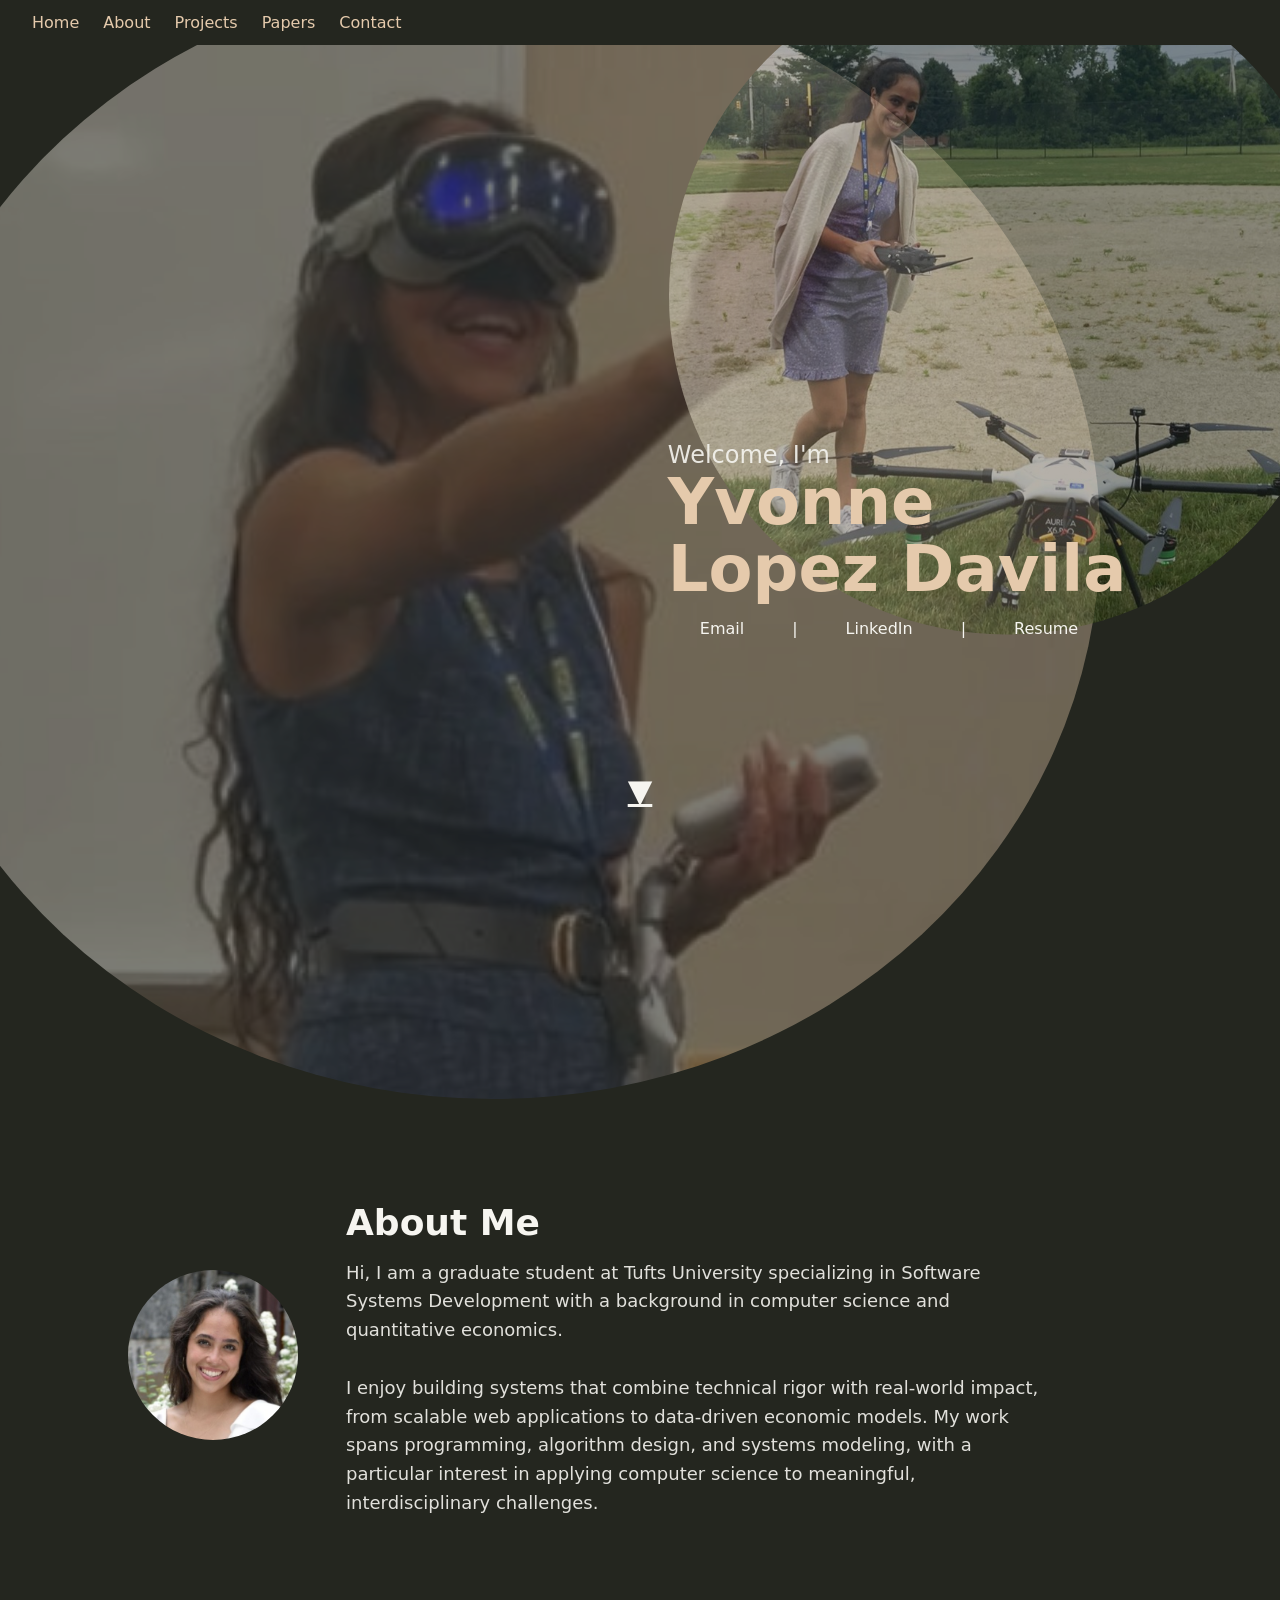
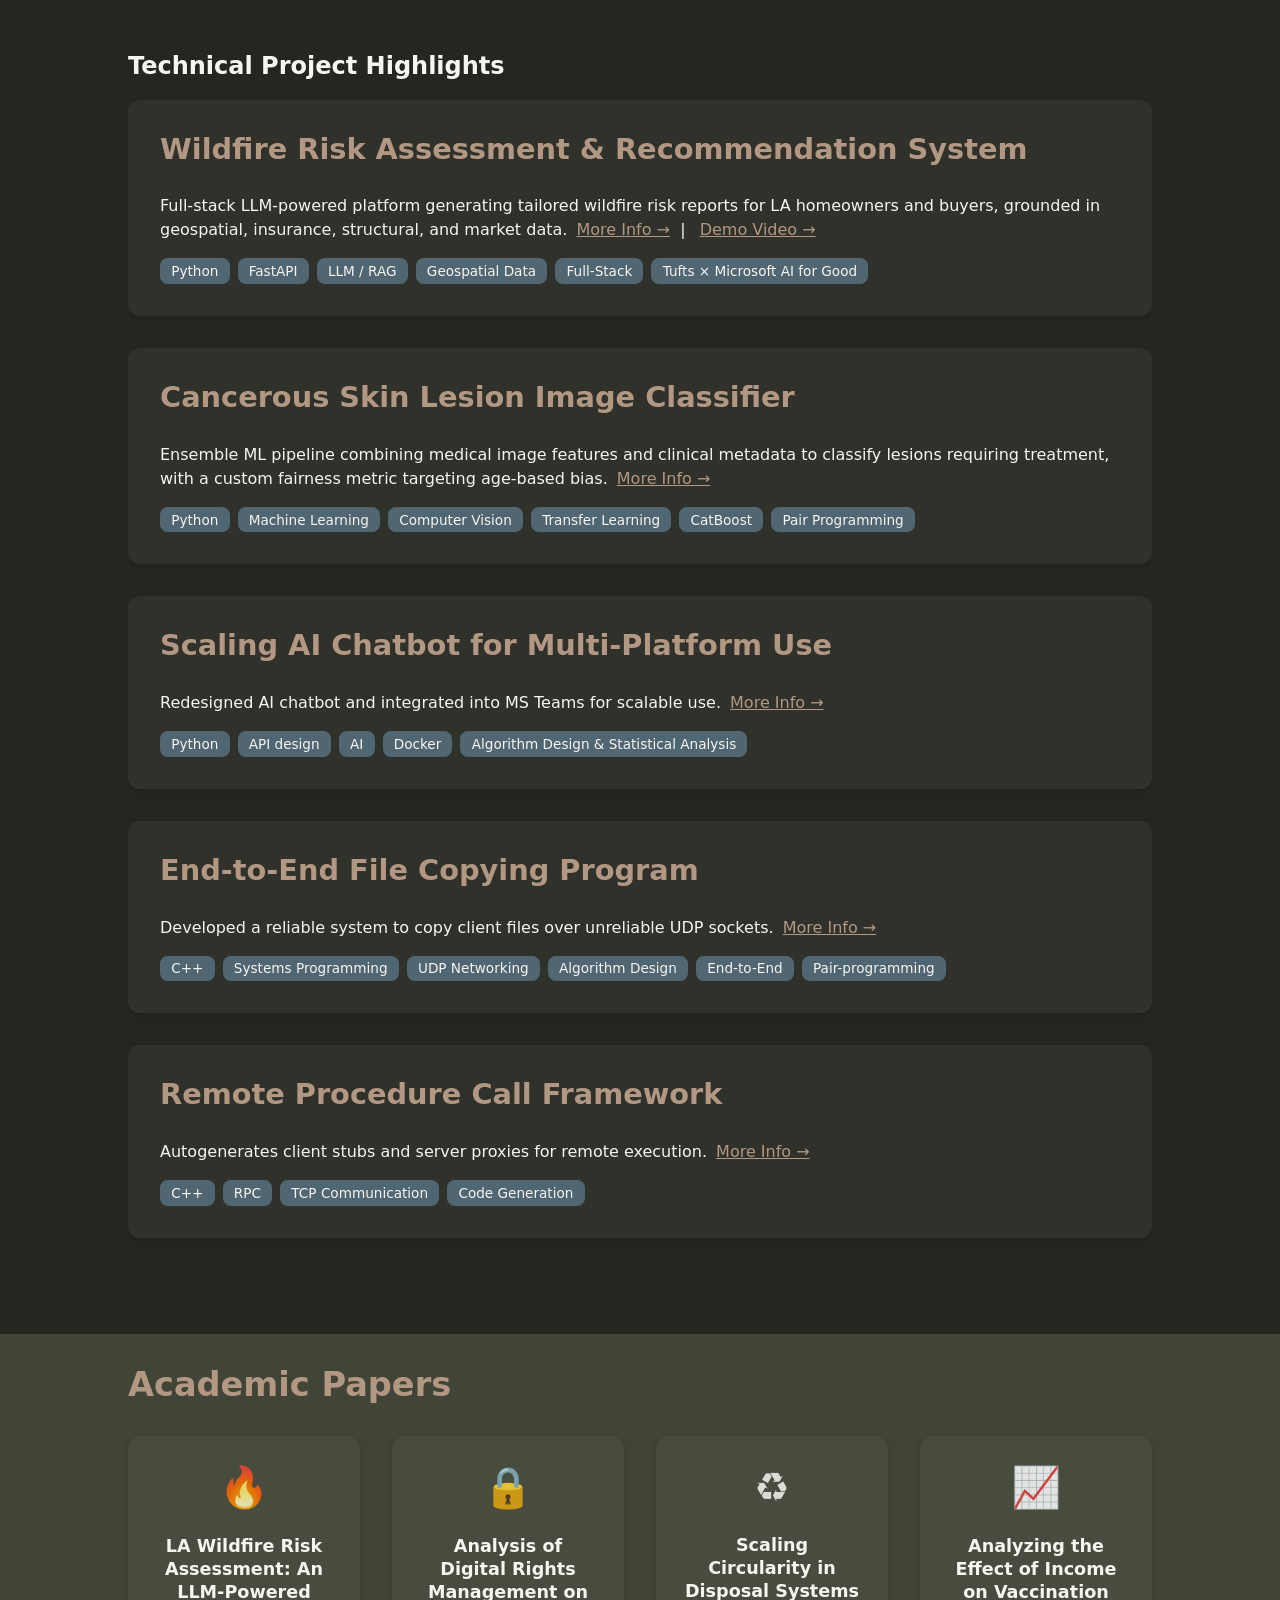
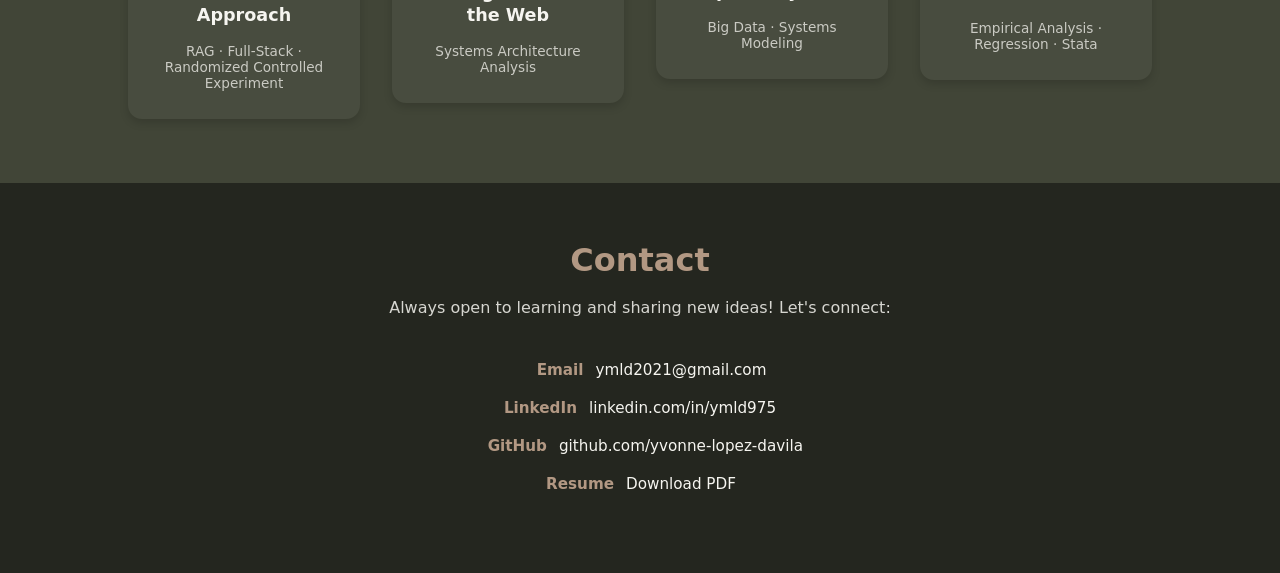
<file: index.html>
<!DOCTYPE html>
<html lang="en">
    <head>
        <meta charset="utf-8">
        <meta name="viewport" content="width=device-width, initial-scale=1">
        <title>Yvonne Lopez Davila Portfolio</title>
        <link rel="stylesheet" href="style2.css">
    </head>
    <body>
        <!--nav bar-->
        <nav class="navbar">
            <ul class="nav-links">
                <li><a href="#home-section">Home</a></li>
                <li><a href="#about-section">About</a></li>
                <li><a href="#projects-section">Projects</a></li>
                <li><a href="#academic-section">Papers</a></li>
                <li><a href="#contact-section">Contact</a></li>
            </ul>
        </nav>

        <!--intro-->
        <section class="hero-plus" id="home-section">
        <!-- Left: oversized circular image -->
        <div class="hero-image"></div>
        <section class="hero">
            <!-- Secondary smaller circle -->
            <div class="hero-image-secondary"></div>

            <!-- Right: text -->
            <div class="hero-text">
                <div class="intro">
                Welcome, I'm
                </div>
                <div class="name">
                Yvonne<br>
                Lopez Davila
                </div>
                
                <div class="quick-links">
                    <a href="mailto:ymld2021@gmail.com">Email</a> |
                    <a href="https://linkedin.com/in/ymld975" target="_blank">LinkedIn</a> |
                    <a href="papers/resume.pdf" target="_blank">Resume</a>
                </div>
            </div>
            <a href="#about-section" class="scroll-cue">&#x25BC;</a>
        </section>
    </section>

<!-- About Me Section -->
<section class="about-me" id="about-section">
    <div class="about-content">
        <!-- Headshot -->
        <div class="about-img">
            <img src="image/face1.JPG" alt="Yvonne Headshot">
        </div>

        <!-- About text -->
        <div class="about-text">
            <h2>About Me</h2>
            <p>
                Hi, I am a graduate student at Tufts University specializing in Software Systems Development with a background in computer science and quantitative economics.<br><br> 
                I enjoy building systems that combine technical rigor with real-world impact, from scalable 
                web applications to data-driven economic models. My work spans programming, algorithm design, 
                and systems modeling, with a particular interest in applying computer science to meaningful, 
                interdisciplinary challenges.

            </p>
        </div>
    </div>
</section>
<section class="projects" id="projects-section">
  <h2>Technical Project Highlights</h2>

  <!-- Wildfire Project Card -->
  <div class="project-card">
    <h3>Wildfire Risk Assessment & Recommendation System</h3>
    <p>
      Full-stack LLM-powered platform generating tailored wildfire risk reports for LA homeowners and buyers, grounded in geospatial, insurance, structural, and market data.
      <span class="read-more" data-modal="modal-wildfire">More Info →</span>
      &nbsp;|&nbsp;
      <a href="https://www.youtube.com/watch?v=Svn_dh9UHlg" target="_blank" class="read-more">Demo Video →</a>
    </p>
    <div class="skills">
      <span class="skill">Python</span>
      <span class="skill">FastAPI</span>
      <span class="skill">LLM / RAG</span>
      <span class="skill">Geospatial Data</span>
      <span class="skill">Full-Stack</span>
      <span class="skill">Tufts × Microsoft AI for Good</span>
    </div>
  </div>

  <!-- Wildfire Modal -->
  <div id="modal-wildfire" class="modal">
    <div class="modal-content">
      <span class="close">&times;</span>
      <h3>Wildfire Risk Assessment & Recommendation System</h3>

      <div class="modal-stats">
        <span class="modal-stat">Full-Stack · LLM/RAG</span>
        <span class="modal-stat">RCT Evaluated</span>
        <span class="modal-stat">Tufts × Microsoft AI for Good</span>
      </div>

      <div class="modal-video">
        <iframe
          src="https://www.youtube.com/embed/Svn_dh9UHlg"
          title="Wildfire Risk Assessment Demo"
          frameborder="0"
          allowfullscreen>
        </iframe>
      </div>

      <h4>What it does</h4>
      <p>Generates tailored wildfire risk reports for LA properties by aggregating data sources across five main categories — fire hazard zones, historical fire perimeters, structural damage records, Zillow market indices, and insurance data — through an LLM-powered RAG pipeline.</p>

      <h4>Key Features</h4>
      <ul>
        <li>Two role-specific paths: homeowners get ranked mitigation steps grounded in nearby structural damage data; buyers get financial and insurance risk trends over time</li>
        <li>Conversational report assistant with strict guardrails against speculation or off-topic responses</li>
        <li>Exportable PDF reports for side-by-side property comparison</li>
        <li>Deployed on Render; FastAPI backend with /analyzeFireRisk and /chat endpoints</li>
      </ul>

      <h4>Evaluation</h4>
      <ul>
        <li>Data grounding scored 4.9/5 via LLM-as-judge rubric across role fit, specificity, and hallucination avoidance</li>
        <li>RCT (n=6) vs. ChatGPT/Gemini/web search: tool users scored 58–70% vs. control group's 27–95% range — suggesting the system reduces dependence on individual LLM experience</li>
        <li>Average system trust rating: 4.67/5 among tool users vs. 3.67/5 for control</li>
      </ul>
    </div>
  </div>

  <!-- Skin Lesion Card -->
  <div class="project-card">
    <h3>Cancerous Skin Lesion Image Classifier</h3>
    <p>
      Ensemble ML pipeline combining medical image features and clinical metadata to classify lesions requiring treatment, with a custom fairness metric targeting age-based bias.
      <span class="read-more" data-modal="modal-lesion">More Info →</span>
    </p>
    <div class="skills">
      <span class="skill">Python</span>
      <span class="skill">Machine Learning</span>
      <span class="skill">Computer Vision</span>
      <span class="skill">Transfer Learning</span>
      <span class="skill">CatBoost</span>
      <span class="skill">Pair Programming</span>
    </div>
  </div>

  <!-- Skin Lesion Modal -->
  <div id="modal-lesion" class="modal">
    <div class="modal-content">
      <span class="close">&times;</span>
      <h3>Cancerous Skin Lesion Image Classifier</h3>

      <div class="modal-stats">
        <span class="modal-stat">0.946 AUROC</span>
        <span class="modal-stat">Transfer Learning + CatBoost</span>
        <span class="modal-stat">Custom Fairness Metric</span>
      </div>

      <h4>What it does</h4>
      <p>Ensemble ML pipeline classifying skin lesions as requiring or not requiring treatment, combining clinical metadata with image features extracted via a pretrained Vision Transformer.</p>

      <h4>Pipeline</h4>
      <ul>
        <li>MIAFEx (pretrained ViT backbone) extracts 192-dimensional image features per lesion; passed to a CatBoost image classifier</li>
        <li>Separate CatBoost classifier on clinical metadata (demographics, lesion location, patient history)</li>
        <li>Final prediction: 40% image / 60% metadata weighted average, selected via Bayesian hyperparameter search (Optuna, 80 trials)</li>
        <li>5-fold StratifiedGroupKFold cross-validation grouped by patient ID to prevent data leakage</li>
      </ul>

      <h4>Fairness</h4>
      <ul>
        <li>Senior patients (60+) consistently underperformed — addressed via custom scoring objective: 60% overall AUROC + 35% senior AUROC + 5% minimum subgroup AUROC</li>
        <li>Senior loss weight hyperparameter tuned to penalize misclassifications of older patients during training</li>
        <li>Outperformed both pure overall and pure senior AUROC optimization</li>
      </ul>
    </div>
  </div>

  <!-- Project Card 3 -->
  <div class="project-card">
    <h3>Scaling AI Chatbot for Multi-Platform Use</h3>
    <p>
        Redesigned AI chatbot and integrated into MS Teams for scalable use.
        <span class="read-more" data-modal="modal3">More Info →</span>
    </p>
    <div class="skills">
      <span class="skill">Python</span>
      <span class="skill">API design</span>
      <span class="skill">AI</span>
      <span class="skill">Docker</span>
      <span class="skill">Algorithm Design & Statistical Analysis</span>
    </div>
  </div>

<!-- Modal for Project 3 -->
<div id="modal3" class="modal">
  <div class="modal-content">
    <span class="close">&times;</span>
    <h3>Scaling AI Chatbot for Multi-Platform Emergency Response</h3>
    
    <h4>Problem Overview</h4>
    <p>
      My team and I mapped out goals for expanding a baseline AI chatbot application to support higher-scale, flexible integration into various existing applications. The potential for integration into emergency response applications necessitated transparent and reliable user-facing response accuracy metrics.
    </p>

    <h4>Result Overview</h4>
    <p>This effort enabled seamless integration with Microsoft Teams, internal applications, and future platforms, establishing a scalable, fault-tolerant foundation for future chatbot improvements. Front facing response validation further aimed to improve response reliability and user trust for higher-stakes applications. 
    </p>
    
    <h4>Solution Details</h4>
    <p>
      As I began my initial task to integrate the bot into Microsoft Teams, I recognized an opportunity for a deeper architectural redesign that could facilitate future integration goals and flexibly support multiple clients across varying applications. This involved isolating chatbot logic from front-end interface by creating a dedicated API layer for multi-platform deployment.
      <br>
      Additionally, as trust and reliability in AI responsibility became increasingly relevant for our intended users, this led me to design a new validation algorithm to evaluate accuracy and detect hallucinations based on statistical anomaly detection across AI models.
    </p>      
    
    <h4>Constraints & Tradeoffs</h4>
    <p>
      The refactor temporarily paused some AI development plans, but offered substantial efficiency and structural gains for future development and scalability.
      Thus, this implementation required coordinating with teammates to allow concurrent development to continue during the refactor. 
    </p>
  

  </div>
</div>



  <!-- Project Card 1 -->
  <div class="project-card">
    <h3>End-to-End File Copying Program</h3>
    <p>
        Developed a reliable system to copy client files over unreliable UDP sockets.
        <span class="read-more" data-modal="modal1">More Info →</span>
    </p>
    <div class="skills">
      <span class="skill">C++</span>
      <span class="skill">Systems Programming</span>
      <span class="skill">UDP Networking</span>
      <span class="skill">Algorithm Design</span>
      <span class="skill">End-to-End</span>
      <span class="skill">Pair-programming</span>
    </div>
  </div>

  
  <!-- File Copy Project Modal -->
<div id="modal1" class="modal">
  <div class="modal-content">
    <span class="close">&times;</span>
    
    <!-- Modal Header -->
    <h2>File Copy: Reliable UDP File Transfer</h2>
    
    <!-- Problem Overview -->
    <h4>Overview</h4>
    <p>
    I co-designed a custom protocol to reliably transfer directory files from a client to a server over an unreliable UDP network. 

    Because intermediate correctness guarantees were insufficient under packet loss and reordering, we implemented an end-to-end correctness step to ensure files were only written once fully reconstructed.
    </p>
  
  <!-- Challenges & Design Highlights -->
  <h4>Design Highlights, Challenges, & Tradeoffs</h4>
    <ul>
      <li>
        Enabled correct file reconstruction by ensuring consistency in protocol for sending and receiving packets 
      </li>
      <li>
        Prevented the server from getting ahead of the client through careful synchronization and communication
      </li>
      <li>
        Balanced efficiency and reliability to handle lost, delayed, or corrupted packets without excessive retransmission overhead
      </li>
      <li>
        Designed a communication pattern to tolerate large files and large directories
      </li>
      <li>
        Tolerated packet loss and delay through a retransmission mechanism
      </li>
    </ul>

    <!-- Why it Mattered -->
    <h4>Takeaways</h4>
    <p>
      Our implementation environment simulated network unreliability and file systems, necessitating a fault-tolerant system design. 
      Reliable file delivery relied on correctness checks at the highest level of our system.
    </p>

  </div>
</div>

  


  <!-- Project Card 2 -->
  <div class="project-card">
    <h3>Remote Procedure Call Framework</h3>
    <p>
        Autogenerates client stubs and server proxies for remote execution.
        <span class="read-more" data-modal="modal2">More Info →</span>
    </p>
    <div class="skills">
      <span class="skill">C++</span>
      <span class="skill">RPC</span>
      <span class="skill">TCP Communication</span>
      <span class="skill">Code Generation</span>
    </div>
  </div>

  <!-- Modal for Project 2 -->
  <div id="modal2" class="modal">
    <div class="modal-content">
      <span class="close">&times;</span>
      <h3>Remote Procedure Call Framework</h3>
      <h4>Overview</h4>
      <p>
        I created a C++ system that automatically generates client stubs and server proxies from IDL (interface definition language) files, enabling remote execution of any supported method. This project aimed to remove manual coding overhead, reduce errors, and allow developers to call remote methods as if they were local functions.
      </p>
      <h4>Implementation Details</h4>
      <p>
        To accomplish this, we built a process to dynamically generate corresponding client and server code upon parsing method contracts from IDL files. 
        We further created reusable templates for dynamic file and methods generation, allowing the system to support all argument types and method types, including deeply nested structures. A consistent serialization scheme across client proxies and server stubs ensured data structures could be reliably reconstructed, allowing remote calls to behave like local executions.
      </p>
      <h4>Takeaways</h4>
      <p>
        The resulting program eliminated repetitive manual coding and introduced a standardized communication system for remote procedure calls across distributed systems.  
      </p>
    </div>
  </div>


</section>


<section class="academic-work" id="academic-section">
  <div class="academic-work-inner">
    <h2>Academic Papers</h2>
    
    <div class="paper-grid">
      <a href="papers/Wildfire_Risk_Assessment_&_Recommendation_System_Final_Report_2.pdf" target="_blank" class="paper-card">
        <div class="paper-icon">🔥</div>
        <h3>LA Wildfire Risk Assessment: An LLM-Powered Approach</h3>
        <span>RAG · Full-Stack · Randomized Controlled Experiment</span>
      </a>

      <a href="papers/drm.html" target="_blank" class="paper-card">
        <div class="paper-icon">🔒</div>
        <h3>Analysis of Digital Rights Management on the Web</h3>
        <span>Systems Architecture Analysis</span>
      </a>

      <a href="papers/circular-waste.pdf" target="_blank" class="paper-card">
        <div class="paper-icon">♻️</div>
        <h3>Scaling Circularity in Disposal Systems</h3>
        <span>Big Data · Systems Modeling</span>
      </a>
      
      <a href="papers/metrics-incomeVax.pdf" target="_blank" class="paper-card">
        <div class="paper-icon">📈</div>
        <h3>Analyzing the Effect of Income on Vaccination</h3>
        <span>Empirical Analysis  · Regression  · Stata </span>
      </a>
    </div>
  </div>  
</section>


<section class="contact" id="contact-section">
  <h2>Contact</h2>
  <p>
    Always open to learning and sharing new ideas! Let's connect:
  </p>
<div class="contact-info">
    <div class="contact-item">
      <span class="label">Email</span>
      <a href="mailto:ymld2021@gmail.com">ymld2021@gmail.com</a>
    </div>

    <div class="contact-item">
      <span class="label">LinkedIn</span>
      <a href="https://linkedin.com/in/ymld975" target="_blank">
        linkedin.com/in/ymld975
      </a>
    </div>

    <div class="contact-item">
      <span class="label">GitHub</span>
      <a href="https://github.com/yvonne-lopez-davila" target="_blank">
        github.com/yvonne-lopez-davila
      </a>
    </div>

    <div class="contact-item">
      <span class="label">Resume</span>
      <a href="papers/resume.pdf" target="_blank">
        Download PDF
      </a>
    </div>
  </div>
</section>



    </body>
<script>
  // Open modal (for buttons, read-more, expand icons)
  document.querySelectorAll('[data-modal]').forEach(trigger => {
    trigger.addEventListener('click', () => {
      const modalId = trigger.dataset.modal;
      const modal = document.getElementById(modalId);
      if (modal) modal.style.display = 'block';
    });
  });

  // Close modal via ×
  document.querySelectorAll('.modal .close').forEach(btn => {
    btn.addEventListener('click', () => {
      btn.closest('.modal').style.display = 'none';
    });
  });

  // Close modal by clicking backdrop
  window.addEventListener('click', e => {
    document.querySelectorAll('.modal').forEach(modal => {
      if (e.target === modal) modal.style.display = 'none';
    });
  });
</script>


    </html>
</file>
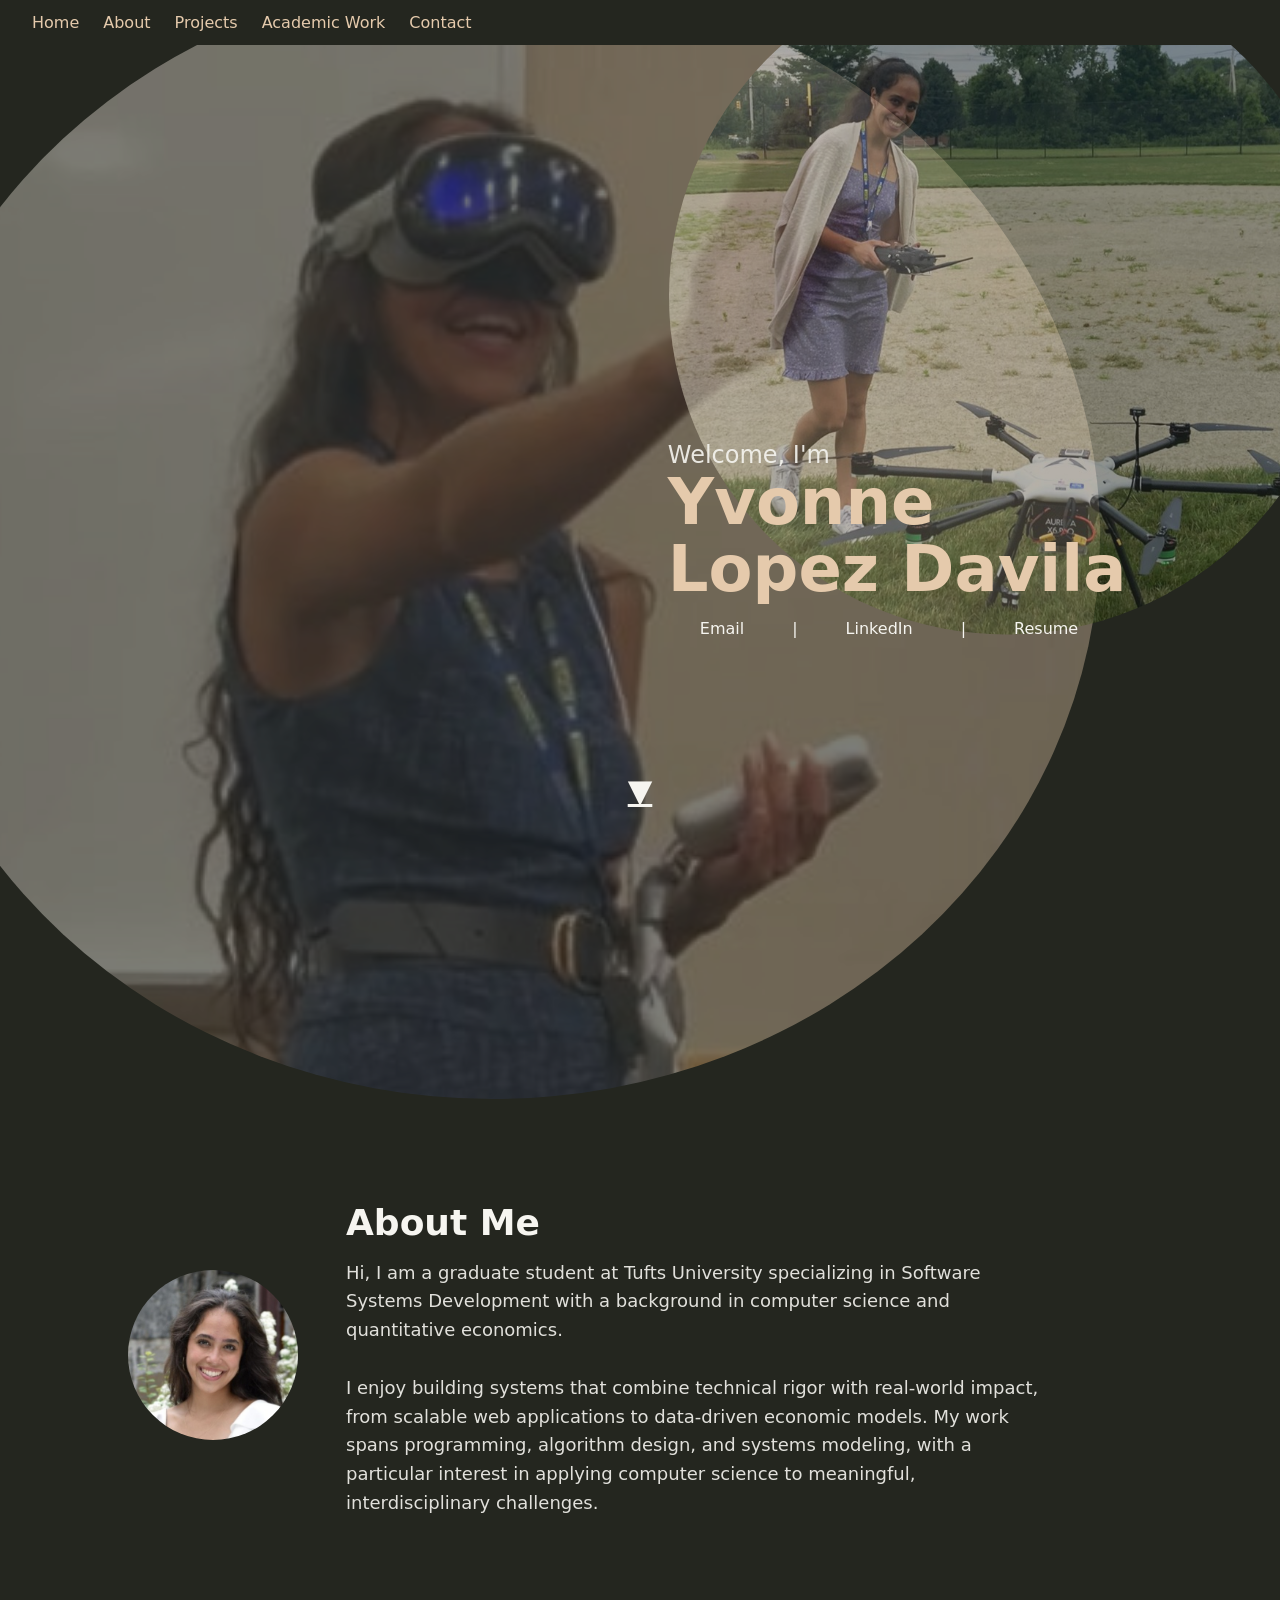
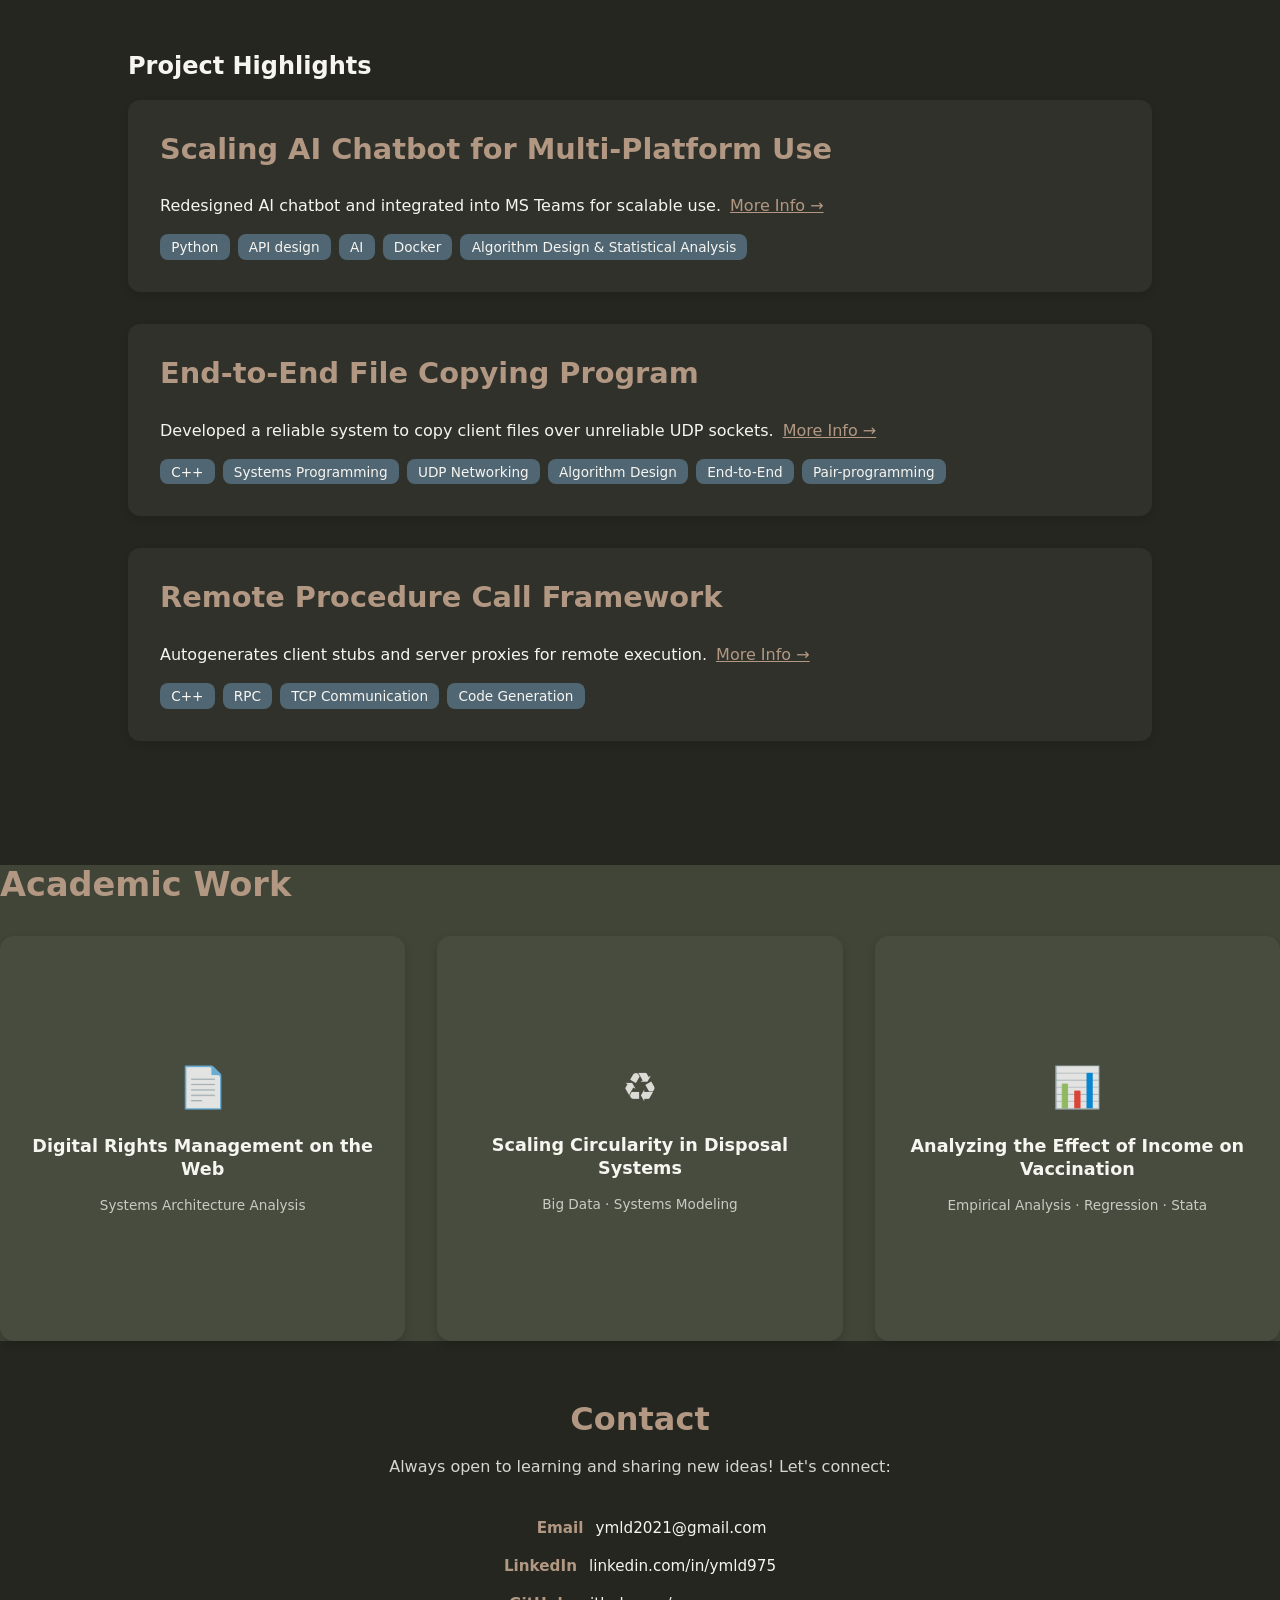
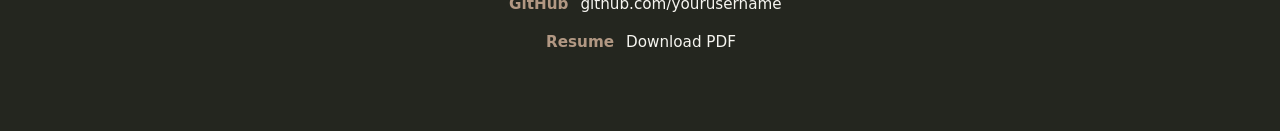
<file: index2.html>
<!DOCTYPE html>
<html lang="en">
    <head>
        <meta charset="utf-8">
        <meta name="viewport" content="width=device-width, initial-scale=1">
        <title>Yvonne's portfolio website</title>
        <link rel="stylesheet" href="style2.css">
    </head>
    <body>
        <!--nav bar-->
        <nav class="navbar">
            <ul class="nav-links">
                <li><a href="#home-section">Home</a></li>
                <li><a href="#about-section">About</a></li>
                <li><a href="#projects-section">Projects</a></li>
                <li><a href="#academic-section">Academic Work</a></li>
                <li><a href="#contact-section">Contact</a></li>
            </ul>
        </nav>

        <!--intro-->
        <section class="hero-plus" id="home-section">
        <!-- Left: oversized circular image -->
        <div class="hero-image"></div>
        <section class="hero">
            <!-- Secondary smaller circle -->
            <div class="hero-image-secondary"></div>

            <!-- Right: text -->
            <div class="hero-text">
                <div class="intro">
                Welcome, I'm
                </div>
                <div class="name">
                Yvonne<br>
                Lopez Davila
                </div>
                
                <div class="quick-links">
                    <a href="mailto:ymld2021@gmail.com">Email</a> |
                    <a href="https://linkedin.com/in/ymld975" target="_blank">LinkedIn</a> |
                    <a href="TODO" target="_blank">Resume</a>
                </div>
            </div>
            <a href="#about-section" class="scroll-cue">&#x25BC;</a>
        </section>
    </section>

<!-- About Me Section -->
<section class="about-me" id="about-section">
    <div class="about-content">
        <!-- Headshot -->
        <div class="about-img">
            <img src="image/face1.JPG" alt="Yvonne Headshot">
        </div>

        <!-- About text -->
        <div class="about-text">
            <h2>About Me</h2>
            <p>
                Hi, I am a graduate student at Tufts University specializing in Software Systems Development with a background in computer science and quantitative economics.<br><br> 
                I enjoy building systems that combine technical rigor with real-world impact, from scalable 
                web applications to data-driven economic models. My work spans programming, algorithm design, 
                and systems modeling, with a particular interest in applying computer science to meaningful, 
                interdisciplinary challenges.

            </p>
        </div>
    </div>
</section>
<section class="projects" id="projects-section">
  <h2>Project Highlights</h2>

  <!-- Project Card 3 -->
  <div class="project-card">
    <h3>Scaling AI Chatbot for Multi-Platform Use</h3>
    <p>
        Redesigned AI chatbot and integrated into MS Teams for scalable use.
        <span class="read-more" data-modal="modal3">More Info →</span>
    </p>
    <div class="skills">
      <span class="skill">Python</span>
      <span class="skill">API design</span>
      <span class="skill">AI</span>
      <span class="skill">Docker</span>
      <span class="skill">Algorithm Design & Statistical Analysis</span>
    </div>
  </div>

<!-- Modal for Project 3 -->
<div id="modal3" class="modal">
  <div class="modal-content">
    <span class="close">&times;</span>
    <h3>Scaling AI Chatbot for Multi-Platform Emergency Response</h3>
    
    <h4>Problem Overview</h4>
    <p>
      My team and I mapped out goals for expanding a baseline AI chatbot application to support higher-scale, flexible integration into various existing applications. The potential for integration into emergency response applications necessitated transparent and reliable user-facing response accuracy metrics.
    </p>

    <h4>Result Overview</h4>
    <p>This effort enabled seamless integration with Microsoft Teams, internal applications, and future platforms, establishing a scalable, fault-tolerant foundation for future chatbot improvements. Front facing response validation further aimed to improve response reliability and user trust for higher-stakes applications. 
    </p>
    
    <h4>Solution Details</h4>
    <p>
      As I began my initial task to integrate the bot into Microsoft Teams, I recognized an opportunity for a deeper architectural redesign that could facilitate future integration goals and flexibly support multiple clients across varying applications. This involved isolating chatbot logic from front-end interface by creating a dedicated API layer for multi-platform deployment.
      <br>
      Additionally, as trust and reliability in AI responsibility became increasingly relevant for our intended users, this led me to design a new validation algorithm to evaluate accuracy and detect hallucinations based on statistical anomaly detection across AI models.
    </p>      
    
    <h4>Constraints & Tradeoffs</h4>
    <p>
      The refactor temporarily paused some AI development plans, but offered substantial efficiency and structural gains for future development and scalability.
      Thus, this implementation required coordinating with teammates to allow concurrent development to continue during the refactor. 
    </p>
  

  </div>
</div>



  <!-- Project Card 1 -->
  <div class="project-card">
    <h3>End-to-End File Copying Program</h3>
    <p>
        Developed a reliable system to copy client files over unreliable UDP sockets.
        <span class="read-more" data-modal="modal1">More Info →</span>
    </p>
    <div class="skills">
      <span class="skill">C++</span>
      <span class="skill">Systems Programming</span>
      <span class="skill">UDP Networking</span>
      <span class="skill">Algorithm Design</span>
      <span class="skill">End-to-End</span>
      <span class="skill">Pair-programming</span>
    </div>
  </div>

  
  <!-- File Copy Project Modal -->
<div id="modal1" class="modal">
  <div class="modal-content">
    <span class="close">&times;</span>
    
    <!-- Modal Header -->
    <h2>File Copy: Reliable UDP File Transfer</h2>
    
    <!-- Problem Overview -->
    <h4>Overview</h4>
    <p>
    I co-designed a custom protocol to reliably transfer directory files from a client to a server over an unreliable UDP network. 

    Because intermediate correctness guarantees were insufficient under packet loss and reordering, we implemented an end-to-end correctness step to ensure files were only written once fully reconstructed.
    </p>
  
  <!-- Challenges & Design Highlights -->
  <h4>Design Highlights, Challenges, & Tradeoffs</h4>
    <ul>
      <li>
        Enabled correct file reconstruction by ensuring consistency in protocol for sending and receiving packets 
      </li>
      <li>
        Prevented the server from getting ahead of the client through careful synchronization and communication
      </li>
      <li>
        Balanced efficiency and reliability to handle lost, delayed, or corrupted packets without excessive retransmission overhead
      </li>
      <li>
        Designed a communication pattern to tolerate large files and large directories
      </li>
      <li>
        Tolerated packet loss and delay through a retransmission mechanism
      </li>
    </ul>

    <!-- Why it Mattered -->
    <h4>Takeaways</h4>
    <p>
      Our implementation environment simulated network unreliability and file systems, necessitating a fault-tolerant system design. 
      Reliable file delivery relied on correctness checks at the highest level of our system.
    </p>

  </div>
</div>

  


  <!-- Project Card 2 -->
  <div class="project-card">
    <h3>Remote Procedure Call Framework</h3>
    <p>
        Autogenerates client stubs and server proxies for remote execution.
        <span class="read-more" data-modal="modal2">More Info →</span>
    </p>
    <div class="skills">
      <span class="skill">C++</span>
      <span class="skill">RPC</span>
      <span class="skill">TCP Communication</span>
      <span class="skill">Code Generation</span>
    </div>
  </div>

  <!-- Modal for Project 2 -->
  <div id="modal2" class="modal">
    <div class="modal-content">
      <span class="close">&times;</span>
      <h3>Remote Procedure Call Framework</h3>
      <h4>Overview</h4>
      <p>
        I created a C++ system that automatically generates client stubs and server proxies from IDL (interface definition language) files, enabling remote execution of any supported method. This project aimed to remove manual coding overhead, reduce errors, and allow developers to call remote methods as if they were local functions.
      </p>
      <h4>Implementation Details</h4>
      <p>
        To accomplish this, we built a process to dynamically generate corresponding client and server code upon parsing method contracts from IDL files. 
        We further created reusable templates for dynamic file and methods generation, allowing the system to support all argument types and method types, including deeply nested structures. A consistent serialization scheme across client proxies and server stubs ensured data structures could be reliably reconstructed, allowing remote calls to behave like local executions.
      </p>
      <h4>Takeaways</h4>
      <p>
        The resulting program eliminated repetitive manual coding and introduced a standardized communication system for remote procedure calls across distributed systems.  
      </p>
    </div>
  </div>


</section>


<section class="academic-work" id="academic-section">
  <h2>Academic Work</h2>

  <div class="paper-grid">
    <a href="papers/drm.html" target="_blank" class="paper-card">
      <div class="paper-icon">📄</div>
      <h3>Digital Rights Management on the Web</h3>
      <span>Systems Architecture Analysis</span>
    </a>

    <a href="papers/circular-waste.pdf" target="_blank" class="paper-card">
      <div class="paper-icon">♻️</div>
      <h3>Scaling Circularity in Disposal Systems</h3>
      <span>Big Data · Systems Modeling</span>
    </a>

    <a href="papers/metrics-incomeVax.pdf" target="_blank" class="paper-card">
      <div class="paper-icon">📊</div>
      <h3>Analyzing the Effect of Income on Vaccination</h3>
      <span>Empirical Analysis  · Regression  · Stata </span>
    </a>
  </div>
</section>


<section class="contact" id="contact-section">
  <h2>Contact</h2>
  <p>
    Always open to learning and sharing new ideas! Let's connect:
  </p>
<div class="contact-info">
    <div class="contact-item">
      <span class="label">Email</span>
      <a href="mailto:ymld2021@gmail.com">ymld2021@gmail.com</a>
    </div>

    <div class="contact-item">
      <span class="label">LinkedIn</span>
      <a href="https://linkedin.com/in/ymld975" target="_blank">
        linkedin.com/in/ymld975
      </a>
    </div>

    <div class="contact-item">
      <span class="label">GitHub</span>
      <a href="https://github.com/yourusername" target="_blank">
        github.com/yourusername
      </a>
    </div>

    <div class="contact-item">
      <span class="label">Resume</span>
      <a href="resume.pdf" target="_blank">
        Download PDF
      </a>
    </div>
  </div>
</section>



    </body>
<script>
  // Open modal (for buttons, read-more, expand icons)
  document.querySelectorAll('[data-modal]').forEach(trigger => {
    trigger.addEventListener('click', () => {
      const modalId = trigger.dataset.modal;
      const modal = document.getElementById(modalId);
      if (modal) modal.style.display = 'block';
    });
  });

  // Close modal via ×
  document.querySelectorAll('.modal .close').forEach(btn => {
    btn.addEventListener('click', () => {
      btn.closest('.modal').style.display = 'none';
    });
  });

  // Close modal by clicking backdrop
  window.addEventListener('click', e => {
    document.querySelectorAll('.modal').forEach(modal => {
      if (e.target === modal) modal.style.display = 'none';
    });
  });
</script>


    </html>
</file>
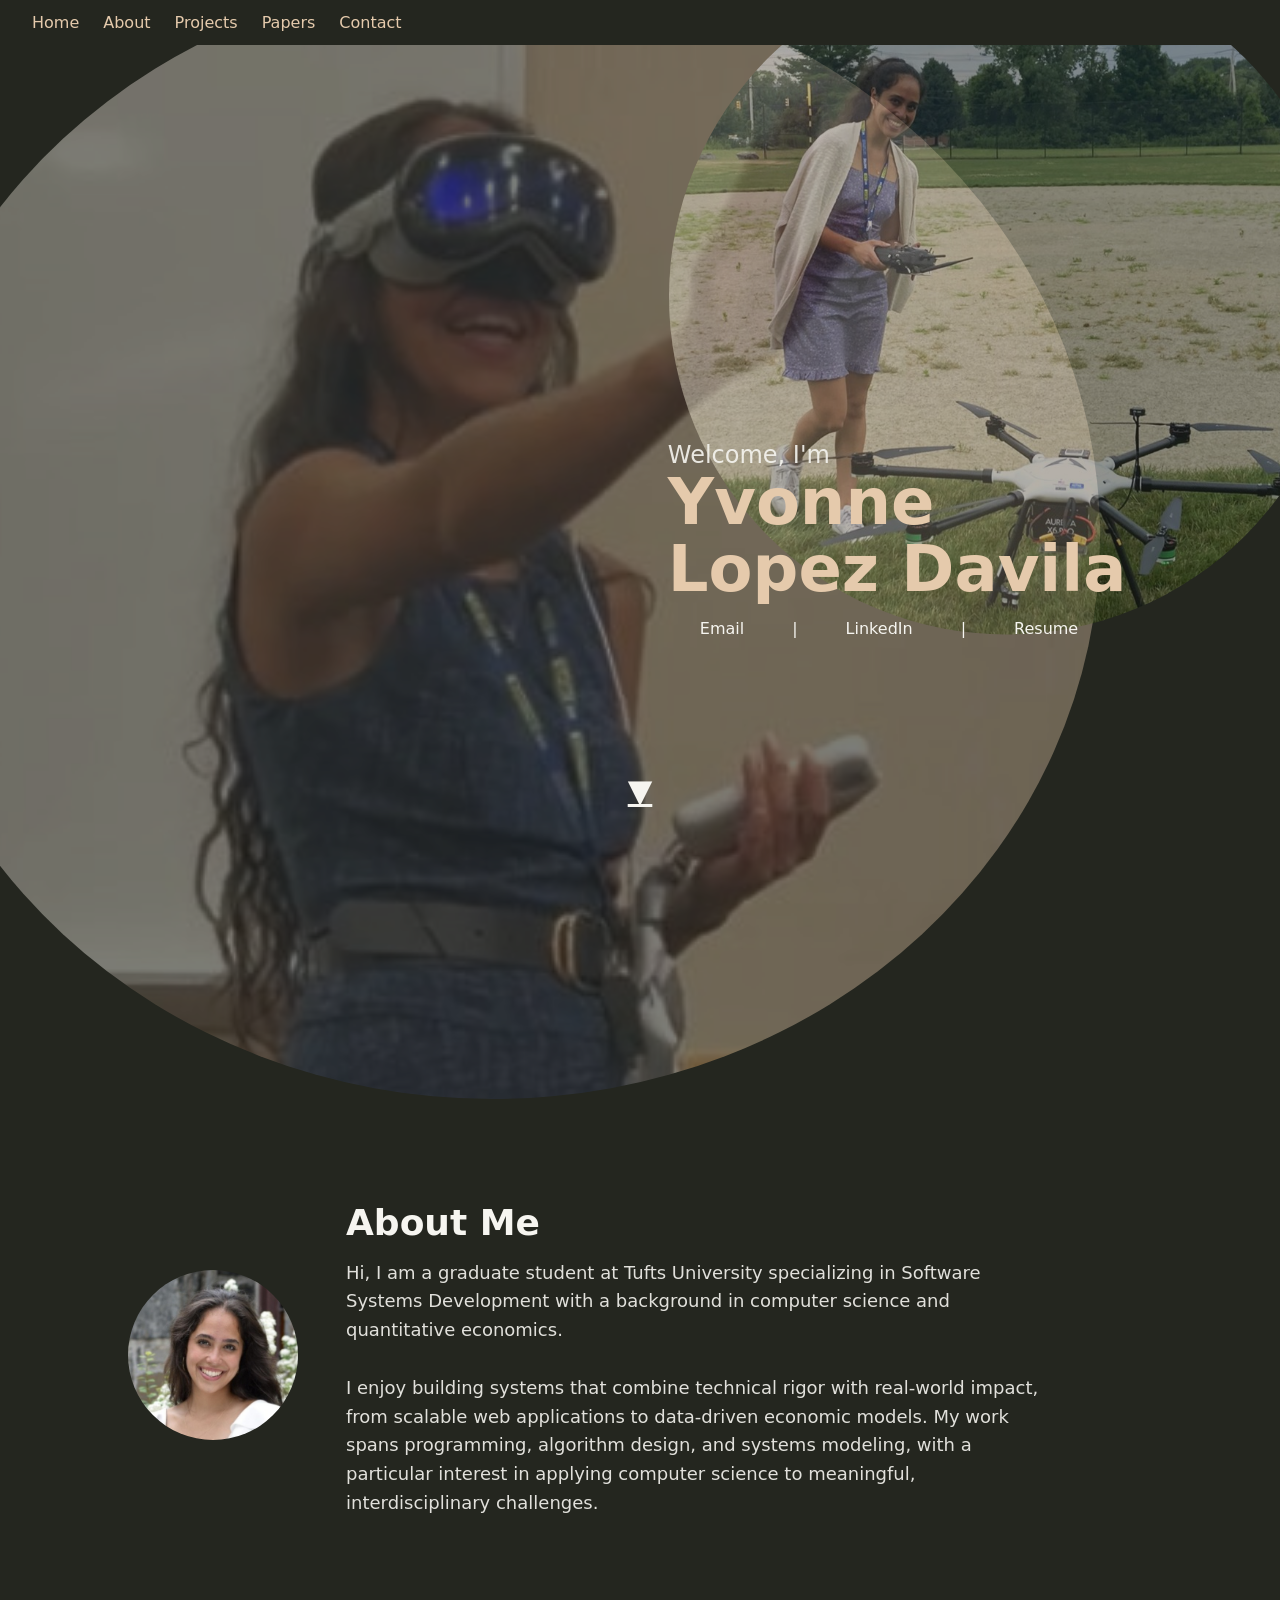
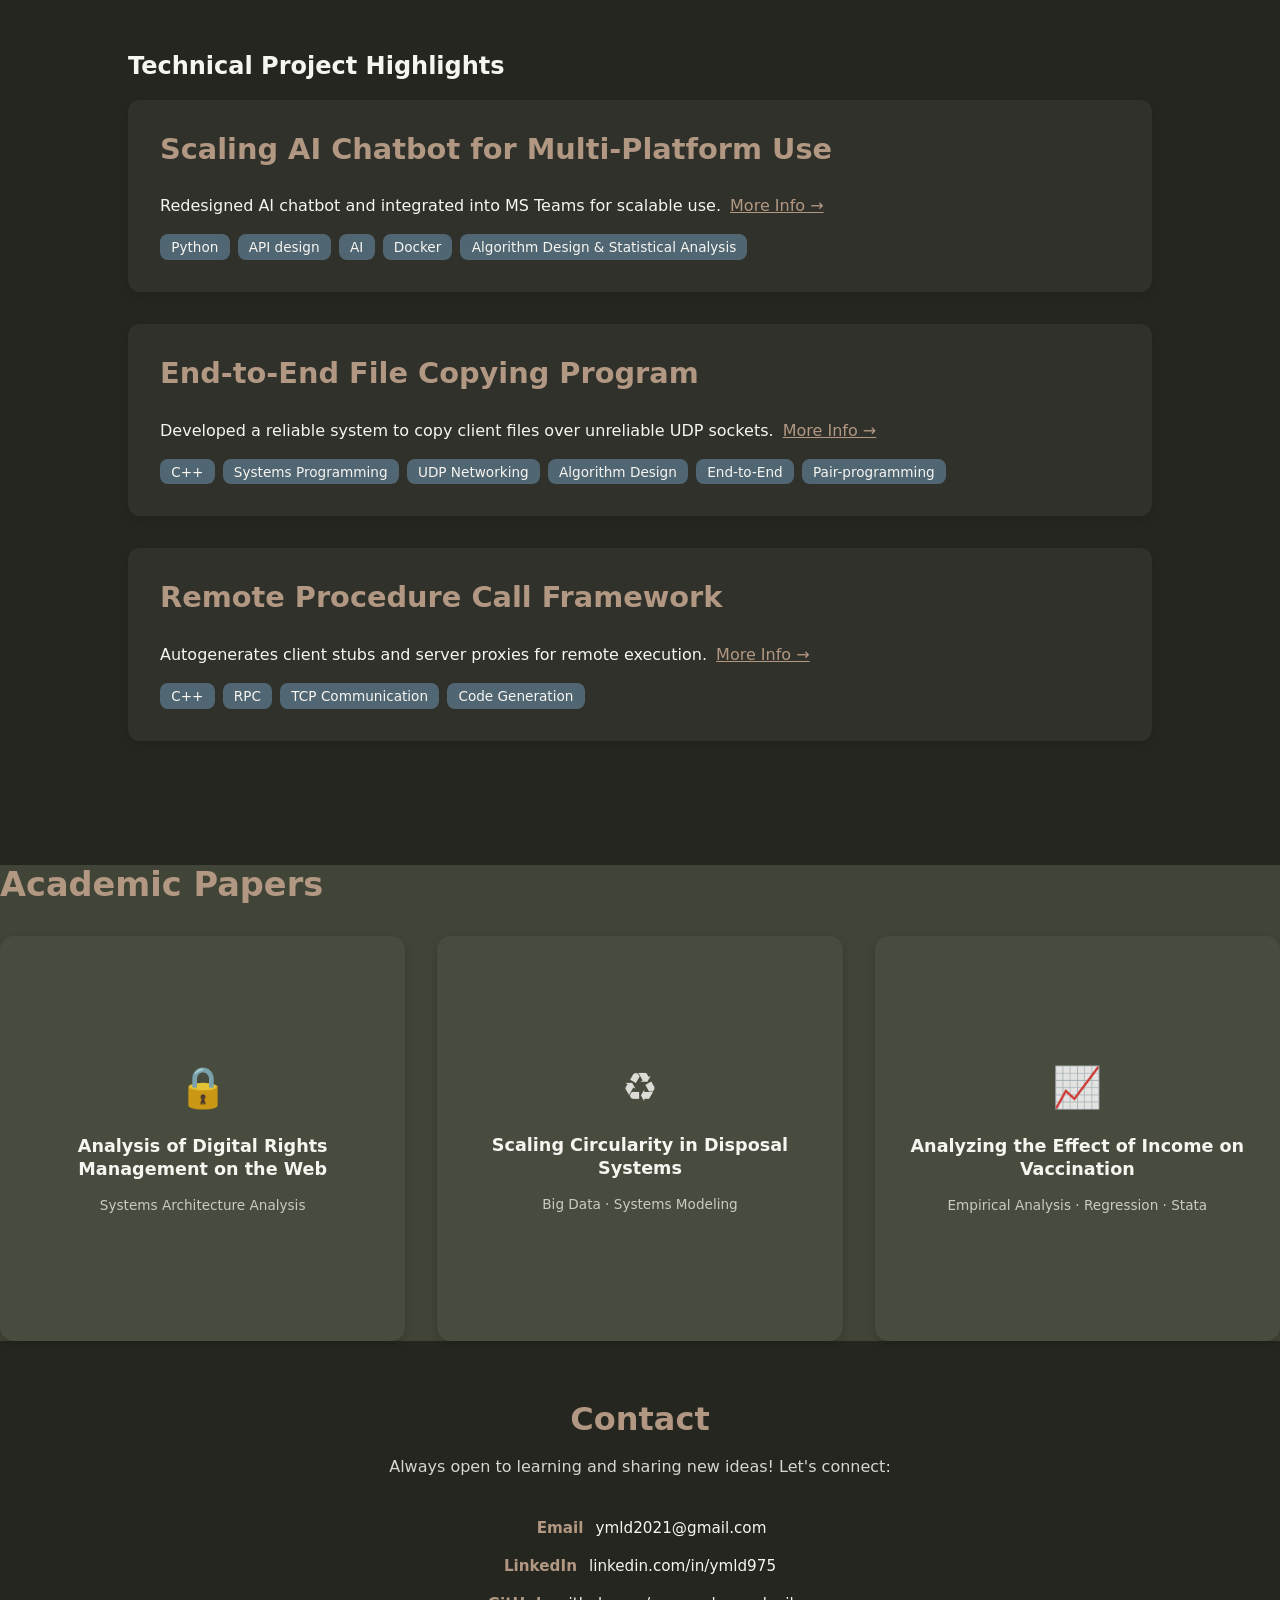
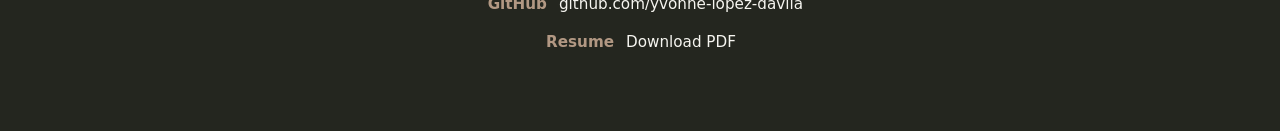
<file: index_new.html>
<!DOCTYPE html>
<html lang="en">
    <head>
        <meta charset="utf-8">
        <meta name="viewport" content="width=device-width, initial-scale=1">
        <title>Yvonne Lopez Davila Portfolio</title>
        <link rel="stylesheet" href="style2.css">
    </head>
    <body>
        <!--nav bar-->
        <nav class="navbar">
            <ul class="nav-links">
                <li><a href="#home-section">Home</a></li>
                <li><a href="#about-section">About</a></li>
                <li><a href="#projects-section">Projects</a></li>
                <li><a href="#academic-section">Papers</a></li>
                <li><a href="#contact-section">Contact</a></li>
            </ul>
        </nav>

        <!--intro-->
        <section class="hero-plus" id="home-section">
        <!-- Left: oversized circular image -->
        <div class="hero-image"></div>
        <section class="hero">
            <!-- Secondary smaller circle -->
            <div class="hero-image-secondary"></div>

            <!-- Right: text -->
            <div class="hero-text">
                <div class="intro">
                Welcome, I'm
                </div>
                <div class="name">
                Yvonne<br>
                Lopez Davila
                </div>
                
                <div class="quick-links">
                    <a href="mailto:ymld2021@gmail.com">Email</a> |
                    <a href="https://linkedin.com/in/ymld975" target="_blank">LinkedIn</a> |
                    <a href="papers/resume.pdf" target="_blank">Resume</a>
                </div>
            </div>
            <a href="#about-section" class="scroll-cue">&#x25BC;</a>
        </section>
    </section>

<!-- About Me Section -->
<section class="about-me" id="about-section">
    <div class="about-content">
        <!-- Headshot -->
        <div class="about-img">
            <img src="image/face1.JPG" alt="Yvonne Headshot">
        </div>

        <!-- About text -->
        <div class="about-text">
            <h2>About Me</h2>
            <p>
                Hi, I am a graduate student at Tufts University specializing in Software Systems Development with a background in computer science and quantitative economics.<br><br> 
                I enjoy building systems that combine technical rigor with real-world impact, from scalable 
                web applications to data-driven economic models. My work spans programming, algorithm design, 
                and systems modeling, with a particular interest in applying computer science to meaningful, 
                interdisciplinary challenges.

            </p>
        </div>
    </div>
</section>
<section class="projects" id="projects-section">
  <h2>Technical Project Highlights</h2>

  <!-- Project Card 3 -->
  <div class="project-card">
    <h3>Scaling AI Chatbot for Multi-Platform Use</h3>
    <p>
        Redesigned AI chatbot and integrated into MS Teams for scalable use.
        <span class="read-more" data-modal="modal3">More Info →</span>
    </p>
    <div class="skills">
      <span class="skill">Python</span>
      <span class="skill">API design</span>
      <span class="skill">AI</span>
      <span class="skill">Docker</span>
      <span class="skill">Algorithm Design & Statistical Analysis</span>
    </div>
  </div>

<!-- Modal for Project 3 -->
<div id="modal3" class="modal">
  <div class="modal-content">
    <span class="close">&times;</span>
    <h3>Scaling AI Chatbot for Multi-Platform Emergency Response</h3>
    
    <h4>Problem Overview</h4>
    <p>
      My team and I mapped out goals for expanding a baseline AI chatbot application to support higher-scale, flexible integration into various existing applications. The potential for integration into emergency response applications necessitated transparent and reliable user-facing response accuracy metrics.
    </p>

    <h4>Result Overview</h4>
    <p>This effort enabled seamless integration with Microsoft Teams, internal applications, and future platforms, establishing a scalable, fault-tolerant foundation for future chatbot improvements. Front facing response validation further aimed to improve response reliability and user trust for higher-stakes applications. 
    </p>
    
    <h4>Solution Details</h4>
    <p>
      As I began my initial task to integrate the bot into Microsoft Teams, I recognized an opportunity for a deeper architectural redesign that could facilitate future integration goals and flexibly support multiple clients across varying applications. This involved isolating chatbot logic from front-end interface by creating a dedicated API layer for multi-platform deployment.
      <br>
      Additionally, as trust and reliability in AI responsibility became increasingly relevant for our intended users, this led me to design a new validation algorithm to evaluate accuracy and detect hallucinations based on statistical anomaly detection across AI models.
    </p>      
    
    <h4>Constraints & Tradeoffs</h4>
    <p>
      The refactor temporarily paused some AI development plans, but offered substantial efficiency and structural gains for future development and scalability.
      Thus, this implementation required coordinating with teammates to allow concurrent development to continue during the refactor. 
    </p>
  

  </div>
</div>



  <!-- Project Card 1 -->
  <div class="project-card">
    <h3>End-to-End File Copying Program</h3>
    <p>
        Developed a reliable system to copy client files over unreliable UDP sockets.
        <span class="read-more" data-modal="modal1">More Info →</span>
    </p>
    <div class="skills">
      <span class="skill">C++</span>
      <span class="skill">Systems Programming</span>
      <span class="skill">UDP Networking</span>
      <span class="skill">Algorithm Design</span>
      <span class="skill">End-to-End</span>
      <span class="skill">Pair-programming</span>
    </div>
  </div>

  
  <!-- File Copy Project Modal -->
<div id="modal1" class="modal">
  <div class="modal-content">
    <span class="close">&times;</span>
    
    <!-- Modal Header -->
    <h2>File Copy: Reliable UDP File Transfer</h2>
    
    <!-- Problem Overview -->
    <h4>Overview</h4>
    <p>
    I co-designed a custom protocol to reliably transfer directory files from a client to a server over an unreliable UDP network. 

    Because intermediate correctness guarantees were insufficient under packet loss and reordering, we implemented an end-to-end correctness step to ensure files were only written once fully reconstructed.
    </p>
  
  <!-- Challenges & Design Highlights -->
  <h4>Design Highlights, Challenges, & Tradeoffs</h4>
    <ul>
      <li>
        Enabled correct file reconstruction by ensuring consistency in protocol for sending and receiving packets 
      </li>
      <li>
        Prevented the server from getting ahead of the client through careful synchronization and communication
      </li>
      <li>
        Balanced efficiency and reliability to handle lost, delayed, or corrupted packets without excessive retransmission overhead
      </li>
      <li>
        Designed a communication pattern to tolerate large files and large directories
      </li>
      <li>
        Tolerated packet loss and delay through a retransmission mechanism
      </li>
    </ul>

    <!-- Why it Mattered -->
    <h4>Takeaways</h4>
    <p>
      Our implementation environment simulated network unreliability and file systems, necessitating a fault-tolerant system design. 
      Reliable file delivery relied on correctness checks at the highest level of our system.
    </p>

  </div>
</div>

  


  <!-- Project Card 2 -->
  <div class="project-card">
    <h3>Remote Procedure Call Framework</h3>
    <p>
        Autogenerates client stubs and server proxies for remote execution.
        <span class="read-more" data-modal="modal2">More Info →</span>
    </p>
    <div class="skills">
      <span class="skill">C++</span>
      <span class="skill">RPC</span>
      <span class="skill">TCP Communication</span>
      <span class="skill">Code Generation</span>
    </div>
  </div>

  <!-- Modal for Project 2 -->
  <div id="modal2" class="modal">
    <div class="modal-content">
      <span class="close">&times;</span>
      <h3>Remote Procedure Call Framework</h3>
      <h4>Overview</h4>
      <p>
        I created a C++ system that automatically generates client stubs and server proxies from IDL (interface definition language) files, enabling remote execution of any supported method. This project aimed to remove manual coding overhead, reduce errors, and allow developers to call remote methods as if they were local functions.
      </p>
      <h4>Implementation Details</h4>
      <p>
        To accomplish this, we built a process to dynamically generate corresponding client and server code upon parsing method contracts from IDL files. 
        We further created reusable templates for dynamic file and methods generation, allowing the system to support all argument types and method types, including deeply nested structures. A consistent serialization scheme across client proxies and server stubs ensured data structures could be reliably reconstructed, allowing remote calls to behave like local executions.
      </p>
      <h4>Takeaways</h4>
      <p>
        The resulting program eliminated repetitive manual coding and introduced a standardized communication system for remote procedure calls across distributed systems.  
      </p>
    </div>
  </div>


</section>


<section class="academic-work" id="academic-section">
  <h2>Academic Papers</h2>

  <div class="paper-grid">
    <a href="papers/drm.html" target="_blank" class="paper-card">
      <div class="paper-icon">🔒</div>
      <h3>Analysis of Digital Rights Management on the Web</h3>
      <span>Systems Architecture Analysis</span>
    </a>

    <a href="papers/circular-waste.pdf" target="_blank" class="paper-card">
      <div class="paper-icon">♻️</div>
      <h3>Scaling Circularity in Disposal Systems</h3>
      <span>Big Data · Systems Modeling</span>
    </a>

    <a href="papers/metrics-incomeVax.pdf" target="_blank" class="paper-card">
      <div class="paper-icon">📈</div>
      <h3>Analyzing the Effect of Income on Vaccination</h3>
      <span>Empirical Analysis  · Regression  · Stata </span>
    </a>
  </div>
</section>


<section class="contact" id="contact-section">
  <h2>Contact</h2>
  <p>
    Always open to learning and sharing new ideas! Let's connect:
  </p>
<div class="contact-info">
    <div class="contact-item">
      <span class="label">Email</span>
      <a href="mailto:ymld2021@gmail.com">ymld2021@gmail.com</a>
    </div>

    <div class="contact-item">
      <span class="label">LinkedIn</span>
      <a href="https://linkedin.com/in/ymld975" target="_blank">
        linkedin.com/in/ymld975
      </a>
    </div>

    <div class="contact-item">
      <span class="label">GitHub</span>
      <a href="https://github.com/yvonne-lopez-davila" target="_blank">
        github.com/yvonne-lopez-davila
      </a>
    </div>

    <div class="contact-item">
      <span class="label">Resume</span>
      <a href="papers/resume.pdf" target="_blank">
        Download PDF
      </a>
    </div>
  </div>
</section>



    </body>
<script>
  // Open modal (for buttons, read-more, expand icons)
  document.querySelectorAll('[data-modal]').forEach(trigger => {
    trigger.addEventListener('click', () => {
      const modalId = trigger.dataset.modal;
      const modal = document.getElementById(modalId);
      if (modal) modal.style.display = 'block';
    });
  });

  // Close modal via ×
  document.querySelectorAll('.modal .close').forEach(btn => {
    btn.addEventListener('click', () => {
      btn.closest('.modal').style.display = 'none';
    });
  });

  // Close modal by clicking backdrop
  window.addEventListener('click', e => {
    document.querySelectorAll('.modal').forEach(modal => {
      if (e.target === modal) modal.style.display = 'none';
    });
  });
</script>


    </html>
</file>
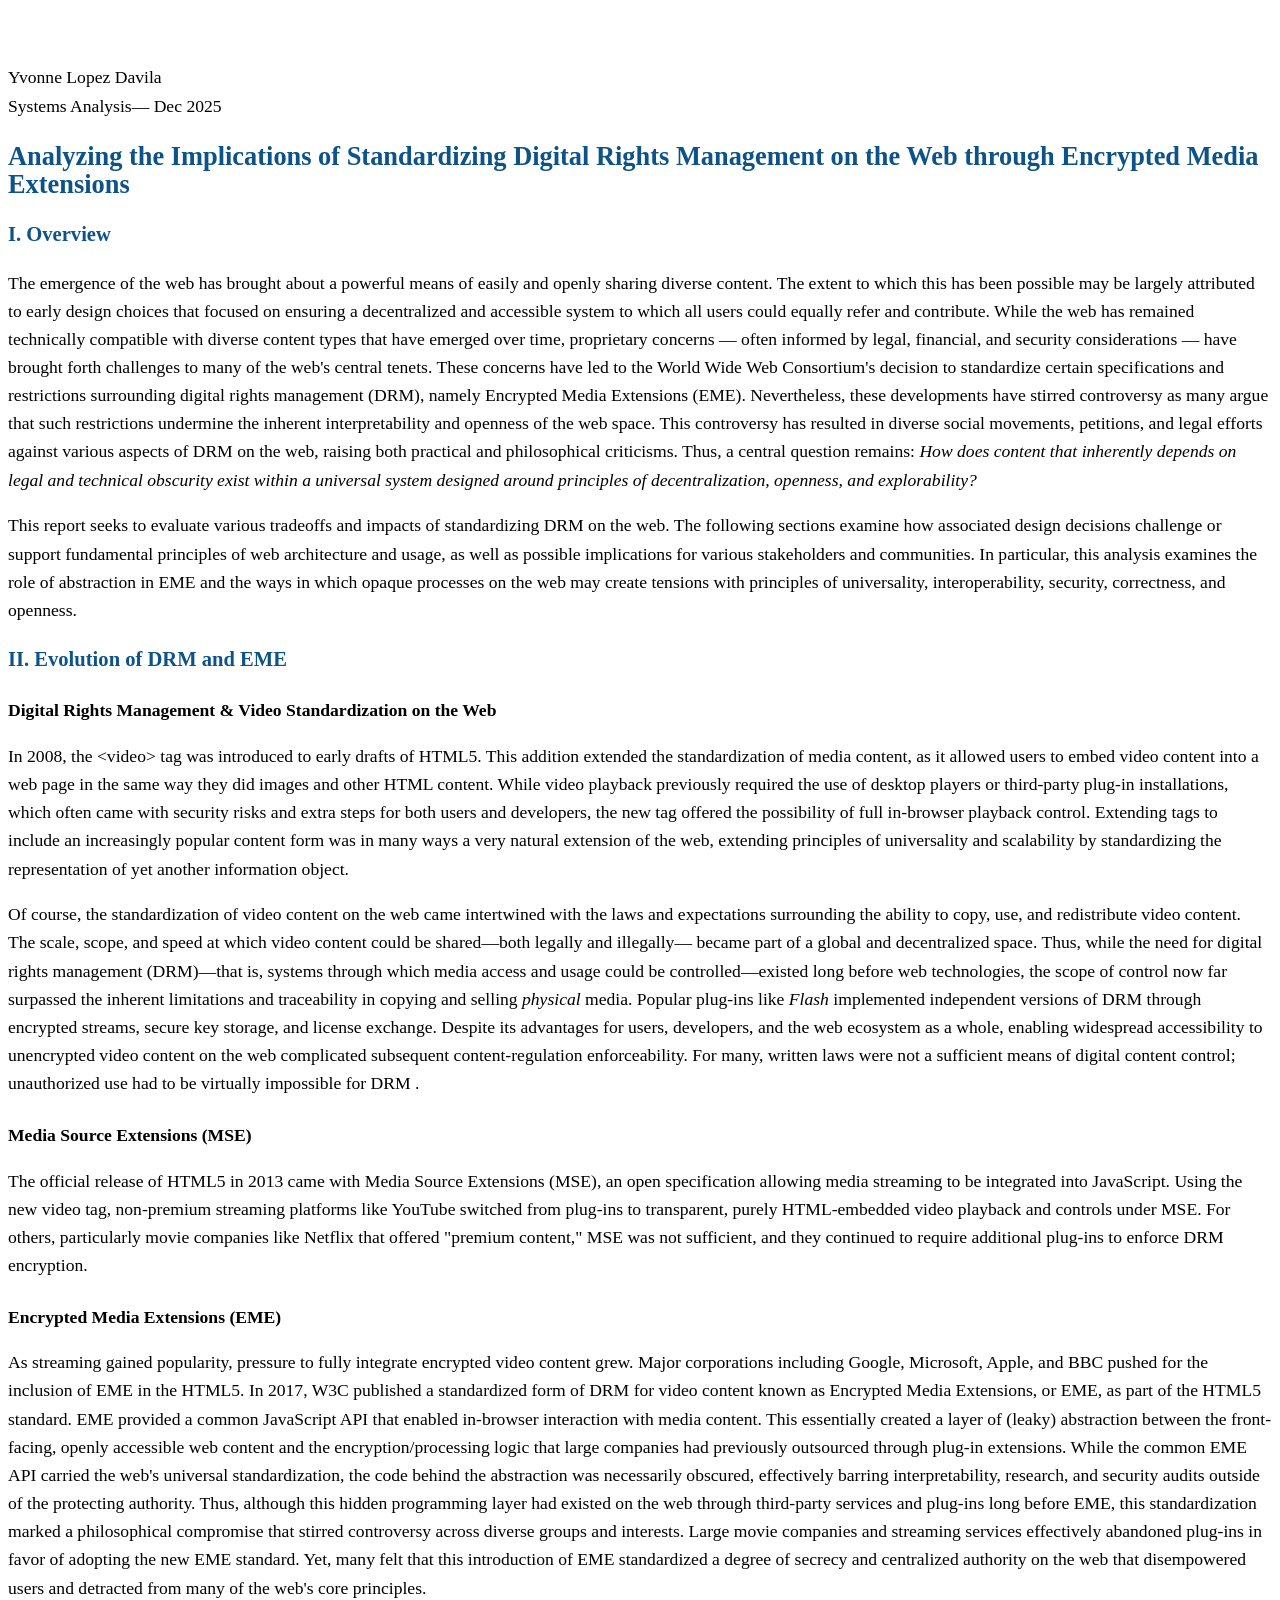
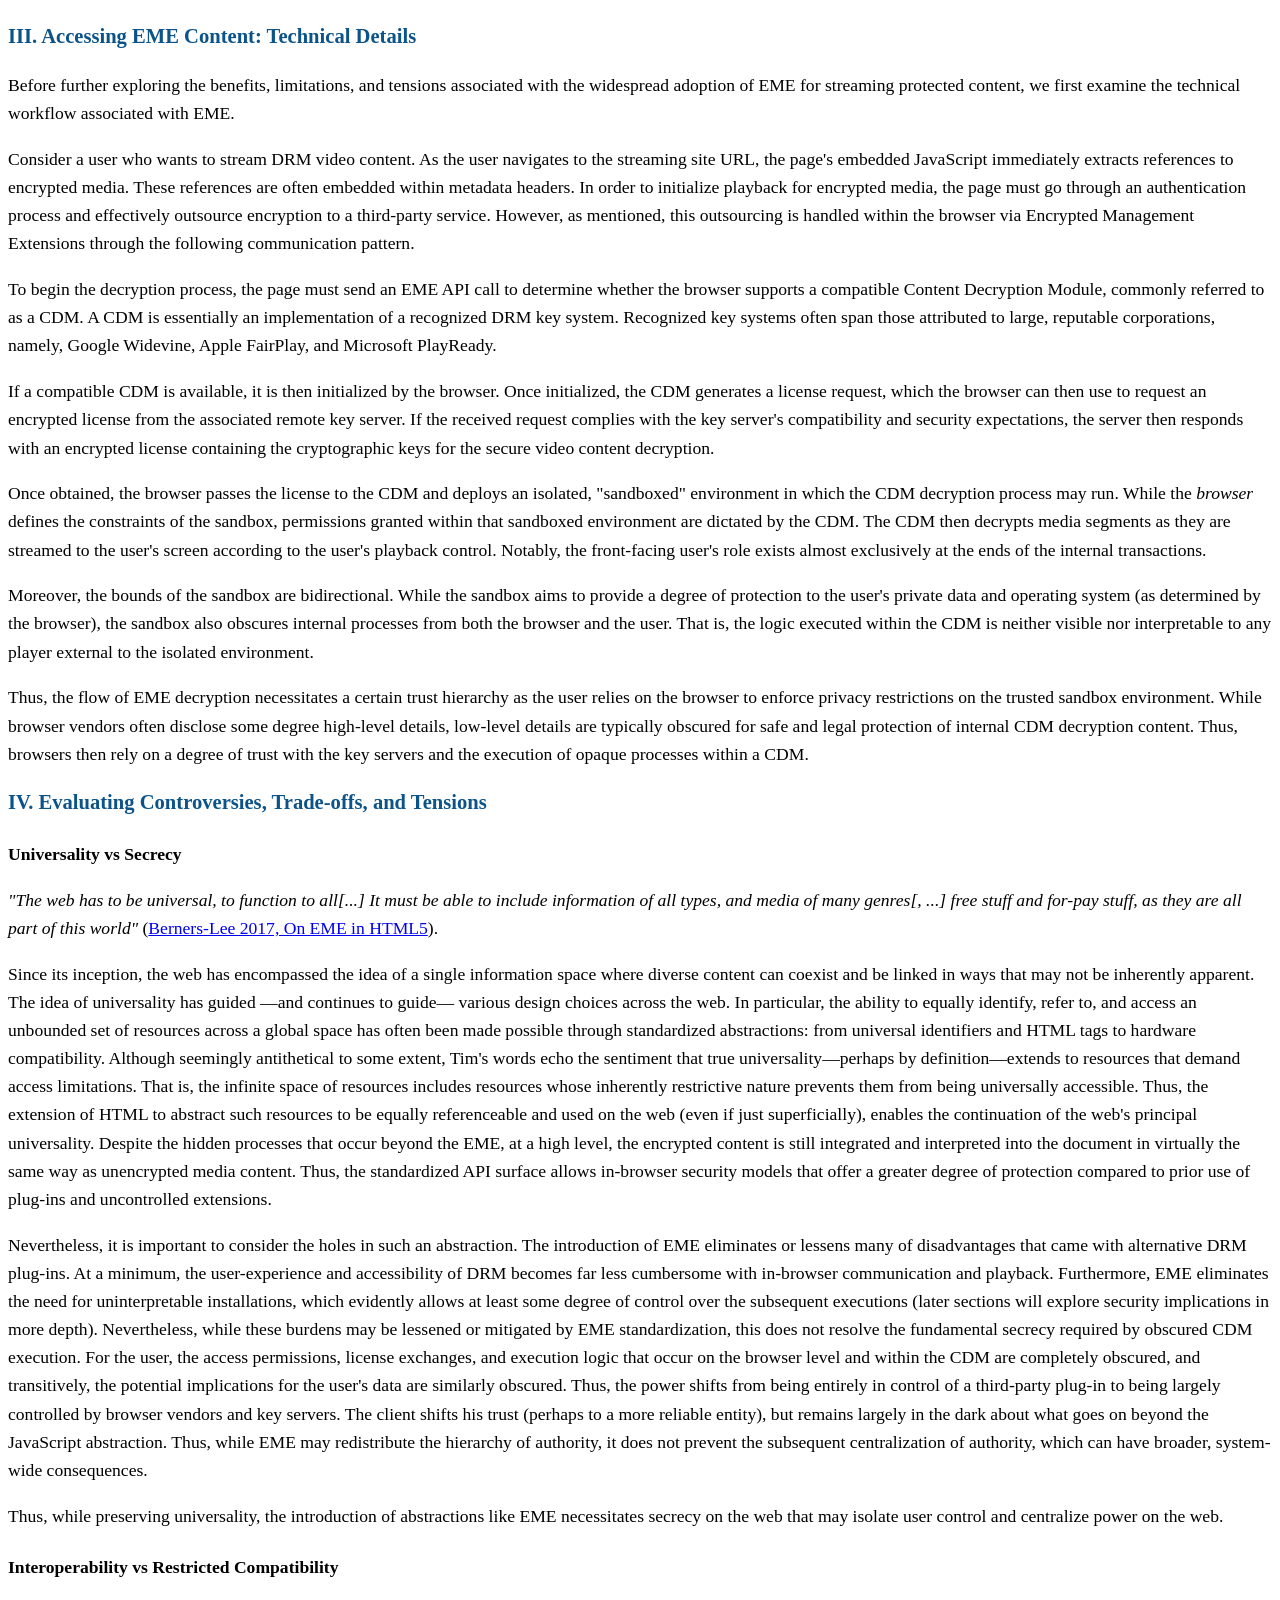
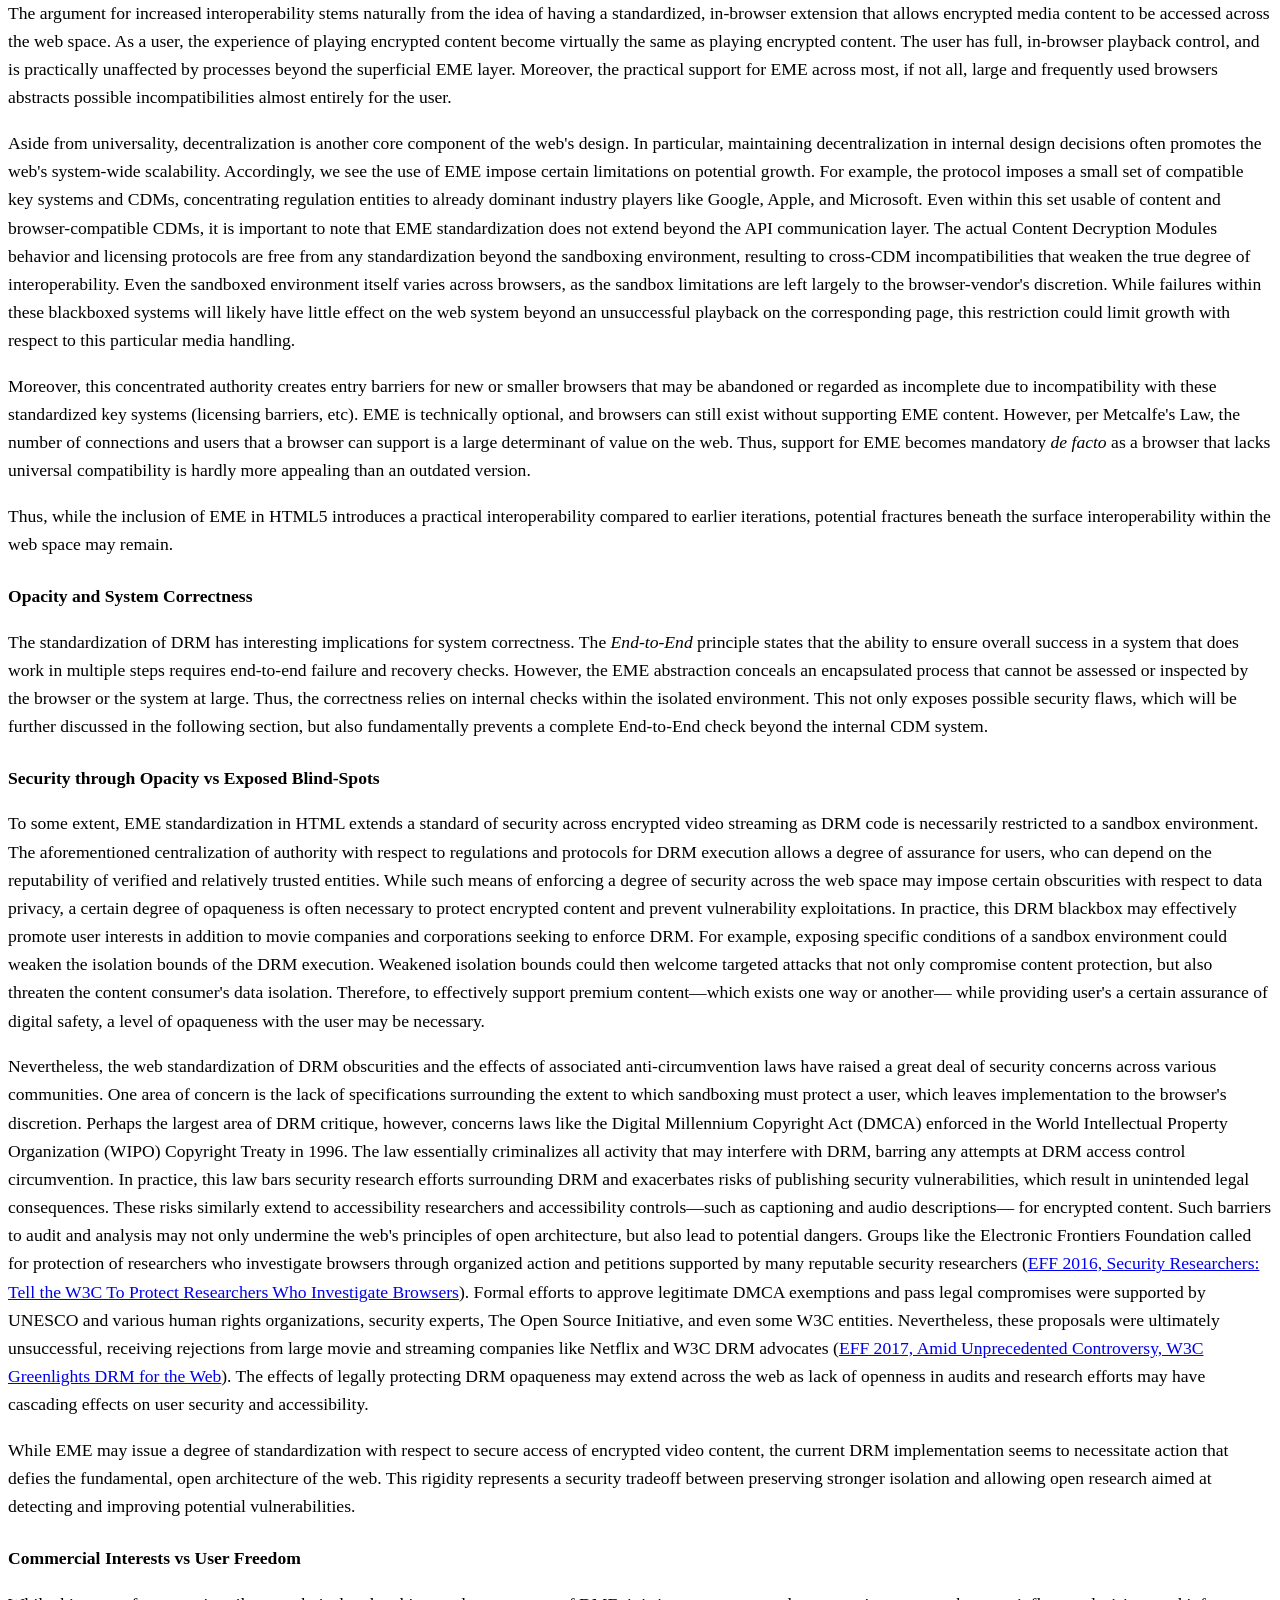
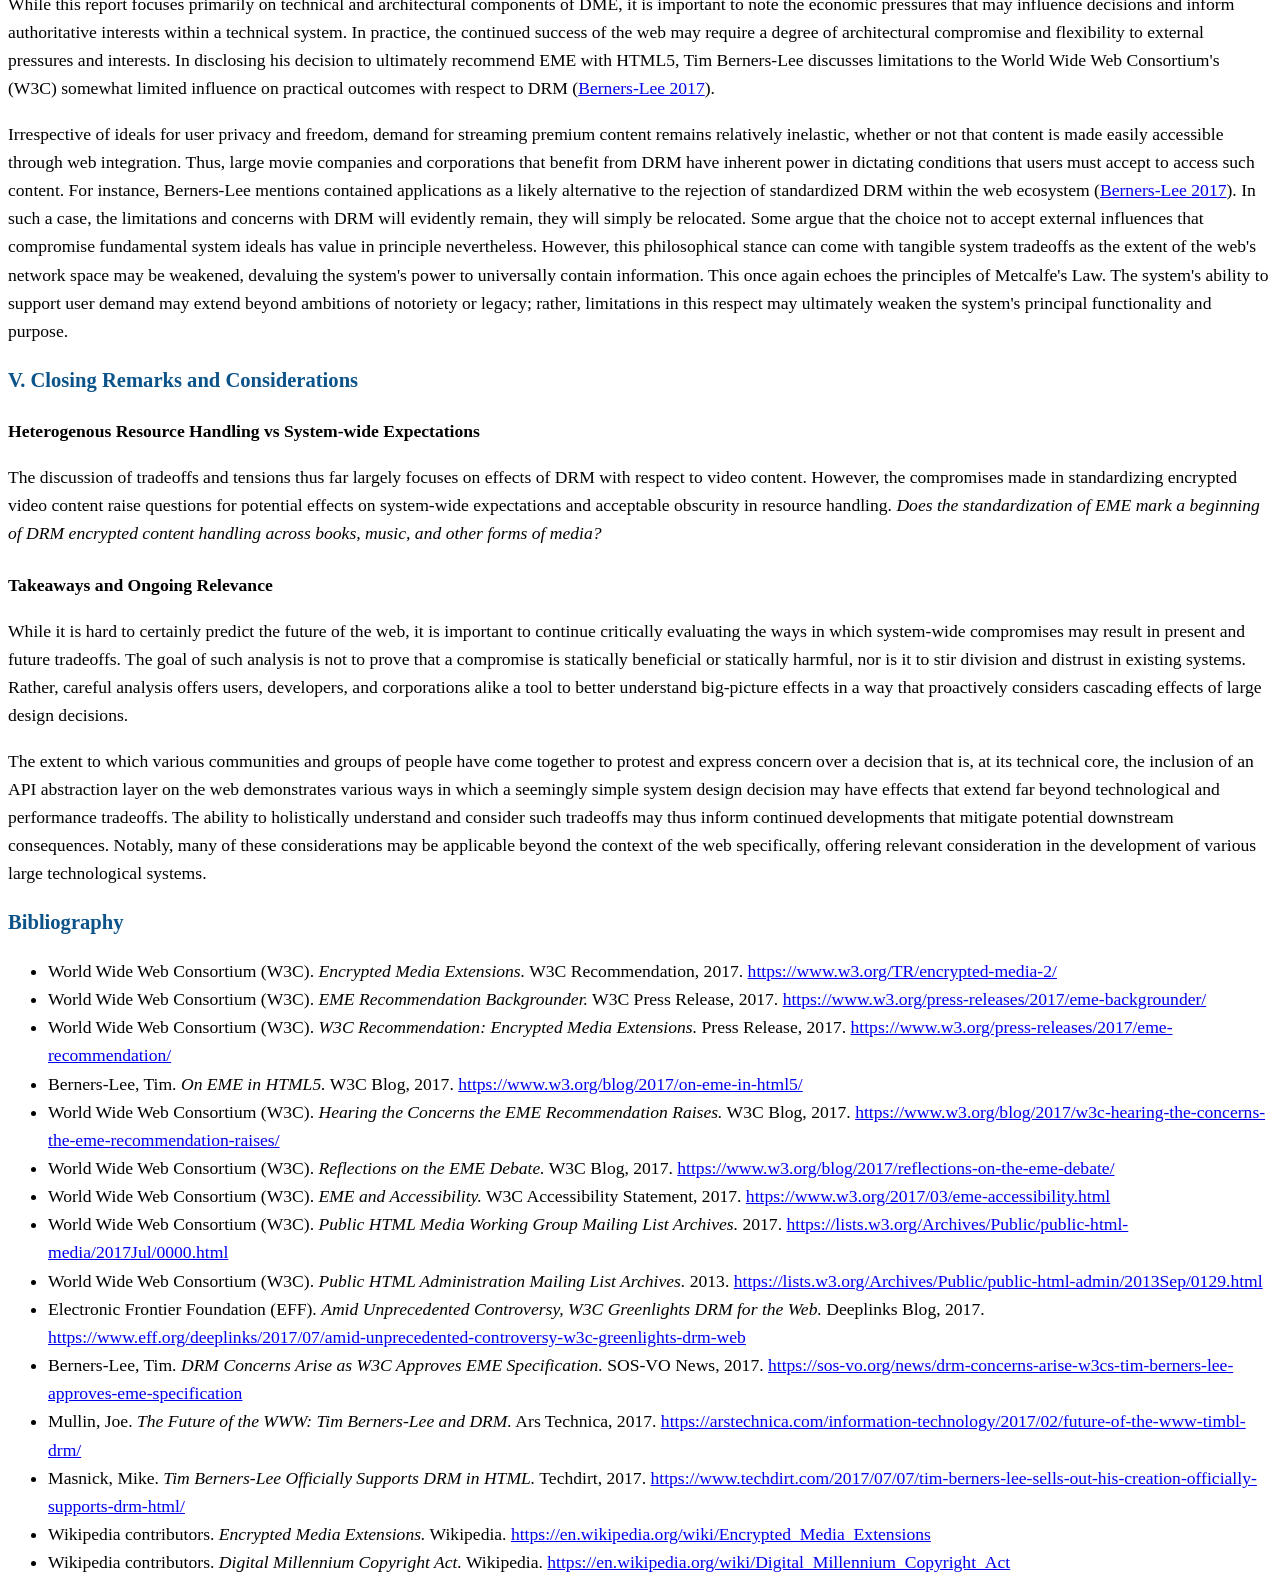
<file: papers/drm.html>
<!DOCTYPE HTML>
<html lang="en">
<head>
<meta charset="utf-8"> 
<title>DRM & EME Analysis</title>

<style>
  body {
    font-size: 1.1em;
    line-height: 1.6em;
  }

  h1, h2, h3 {
      color: #0c5389 !important;
  }

  h4 {
    margin-bottom: 0em;
  }

  p {
    margin-bottom: 1em;
  }
</style>

<link rel="stylesheet" type="text/css" href="https://www.cs.tufts.edu/comp/117/style/homework.css">
<meta name="robots" content="noindex, nofollow">
</head>

<body class="homework">

<div class="student">
<p>

<br>
</p>
</div>

<div class="UpperLeftHeader">
<p>
  Yvonne Lopez Davila
  <br>
  Systems Analysis&mdash; Dec 2025
</p>
</div>

<div class="headerdiv">
<h2>
Analyzing the Implications of Standardizing Digital Rights Management on the Web through Encrypted Media Extensions<br>
</h2> 
</div>

<div class="main">

<!-- Overview -->
<h3 id="overview">I. Overview</h3>
<p>

    The emergence of the web has brought about a powerful means of easily and openly sharing diverse content. The extent to which this has been possible may be largely attributed to early design choices that focused on ensuring a decentralized and accessible system to which all users could equally refer and contribute. 
    While the web has remained technically compatible with diverse content types that have emerged over time,  
    proprietary concerns &mdash; often informed by legal, financial, and security considerations &mdash; have brought forth challenges to many of the web's central tenets. 
    These concerns have led to the World Wide Web Consortium's decision to  standardize certain specifications and restrictions surrounding digital rights management (DRM), namely Encrypted Media Extensions (EME). 

    Nevertheless, these developments have stirred  controversy as many argue that such restrictions undermine the inherent interpretability and openness of the web space. 

    This controversy has resulted in diverse social movements, petitions, and legal efforts against various aspects of DRM on the web, raising both practical and philosophical criticisms. 


    Thus, a central question remains: 
    <i>How does content that inherently depends on legal and 
      technical obscurity    
       exist within
       a universal system designed around principles of decentralization, openness, and explorability? </i>
</p>
<p>
    This report seeks to evaluate various tradeoffs and impacts of standardizing DRM on the web. 
    The following sections 
    examine how associated design decisions 
    challenge or support fundamental principles of
    web architecture and usage, as well as 
    possible implications for various stakeholders and communities. 
    
    In particular, this analysis examines the role of abstraction in EME

    and the ways in which opaque processes on the web 
    
    may create tensions with principles
     of universality, interoperability, security, correctness, and openness.

</p>


<!-- Background / History -->
<h3 id="background">II. Evolution of DRM and EME</h3>
<h4>Digital Rights Management & Video Standardization on the Web</h4>
<p>
  In 2008, the &lt;video&gt; tag was introduced to early drafts of HTML5. This addition extended the standardization of media content, as it allowed users to embed video content into a web page in the same way they did images and other HTML content. While video playback previously required the use of desktop players or third-party plug-in installations, which often came with security risks and extra steps for both users and developers, the new tag offered the possibility of full in-browser playback control. 
  Extending tags to include an increasingly popular content form was in many ways a very natural extension of the web, extending principles of universality and scalability by standardizing the representation  
  of yet another information object.
</p>
<p>
  Of course, the standardization of video content on the web came intertwined with the laws and expectations surrounding the ability to copy, use, and redistribute video content. 
  The scale, scope, and speed at which video content could be shared&mdash;both legally and illegally&mdash; became part of a global and decentralized space. 
  Thus, while the need for digital rights management (DRM)&mdash;that is, systems through which media access and usage could be controlled&mdash;existed long before web technologies, the scope of control now far surpassed the inherent limitations and traceability in copying and selling <i>physical</i> media. Popular plug-ins like <i>Flash</i> implemented independent versions of DRM through encrypted streams, secure key storage, and license exchange.
  Despite its advantages for users, developers, and the web ecosystem as a whole, enabling widespread accessibility to unencrypted video content on the web complicated subsequent content-regulation enforceability. 
 For many, 
  written laws were not a sufficient means of digital content control; unauthorized use had to be virtually impossible for DRM .
</p>

<h4>Media Source Extensions (MSE)</h4>
<p>
  The official release of HTML5 in 2013 came with Media Source Extensions (MSE), an open specification allowing media streaming to be integrated into JavaScript. 
  Using the new video tag, non-premium streaming platforms like YouTube switched from plug-ins to transparent, purely HTML-embedded video playback and controls under MSE. 
  For others, particularly movie companies like Netflix that offered "premium content," MSE was not sufficient, and they continued to require additional plug-ins to enforce DRM encryption. 
</p>
<h4>Encrypted Media Extensions (EME)</h4>
  <p>
    As streaming gained popularity, pressure to fully integrate encrypted video content grew. Major corporations including Google, Microsoft, Apple, and BBC pushed for the inclusion of EME in the HTML5.    

    In 2017, W3C published a standardized form of DRM for video content known as Encrypted Media Extensions, or EME, as part of the HTML5 standard. 
    EME provided a common JavaScript API that enabled in-browser interaction with media content.

    This essentially created a layer of (leaky) abstraction between the front-facing, openly accessible web content and the encryption/processing logic that large companies had previously outsourced through plug-in extensions.
    
    While the common EME API carried the web's universal standardization, the code behind the abstraction was necessarily obscured, effectively barring interpretability, research, and security audits outside of the protecting authority.

    Thus, although this hidden programming layer had existed on the web through third-party services and plug-ins long before EME, this standardization marked a philosophical compromise that stirred controversy across diverse groups and interests.
    
    Large movie companies and streaming services effectively abandoned plug-ins in favor of adopting the new EME standard. Yet, many felt that this introduction of EME standardized a degree of secrecy and centralized authority on the web that disempowered users and detracted from many of the web's core principles. 

</p>


<!-- Technical Overview -->
<h3 id="technical-details">III. Accessing EME Content: Technical Details</h3>
<p>
  Before further exploring the benefits, limitations, and tensions associated with the widespread adoption of EME for streaming protected content, we  first examine the technical workflow associated with EME. 
</p>
  
<p>
Consider a user who wants to stream DRM video content. 
  As the user navigates to the streaming site URL, the page's embedded JavaScript immediately extracts references to encrypted media. These references are often embedded within metadata headers. 
  
  In order to initialize playback for encrypted media, the page must go through an authentication process and effectively outsource encryption to a third-party service. However, as mentioned, this outsourcing is handled within the browser via Encrypted Management Extensions through the following communication pattern.   
</p>
  
<p>

  To begin the decryption process, the page must send an EME API call to determine whether the browser supports a compatible Content Decryption Module, commonly referred to as a CDM. 
  A CDM is essentially an implementation of a recognized DRM key system. Recognized key systems often span those attributed to large, reputable corporations, namely, Google Widevine, Apple FairPlay, and Microsoft PlayReady.
</p>
  
<p>
  If a compatible CDM is available, it is then initialized by the browser. Once initialized, the CDM generates a license request, which the browser can then use to request an encrypted license from the associated remote key server.
  If the received request complies with the key server's compatibility and security expectations, the server then responds with an encrypted license containing the cryptographic keys for the secure video content decryption.   
</p>
<p>
  Once obtained, the browser passes the license to the CDM and deploys an isolated, "sandboxed" environment in which the CDM decryption process may run.
  While the <i>browser</i> defines the constraints of the sandbox, permissions granted within that sandboxed environment are dictated by the CDM. 
  The CDM then decrypts media segments as they are streamed to the user's screen according to the user's playback control.
  Notably, the front-facing user's role exists almost exclusively at the ends of the internal transactions. 
</p>
<p>
  Moreover, the bounds of the sandbox are bidirectional. While the sandbox aims to provide a degree of protection to the user's private data and operating system (as determined by the browser), the sandbox also obscures internal processes from both the browser and the user. That is, the logic executed within the CDM is neither visible nor interpretable to any player external to the isolated environment.

  <p>
    Thus, the flow of EME decryption necessitates a certain trust hierarchy as the user relies on the browser to enforce privacy restrictions on the trusted sandbox environment. While browser vendors often disclose some degree high-level details, low-level details are typically obscured for safe and legal protection of internal CDM decryption content. Thus, browsers then rely on a degree of trust with the key servers and the execution of opaque processes within a CDM. 
  </p>

</p>


<!-- Controversies & Trade-offs -->
<h3 id="controversies">IV. Evaluating Controversies, Trade-offs, and Tensions</h3>

<!-- UNIVERSALITY VS SECRECY -->
<h4>Universality vs Secrecy</h4>

<!-- 01 Universality is essential to the web --> 
 <p>
   <i>"The web has to be universal, to function to all[...] It must be able to include information of all types, and media of many genres[, ...] free stuff and for-pay stuff, as they are all part of this world"</i> (<a href="https://www.w3.org/blog/2017/on-eme-in-html5/">Berners-Lee 2017, On EME in HTML5</a>).
  </p>
<p>
Since its inception, the web has encompassed the idea of a single information space where diverse content can coexist and be linked in ways that may not be inherently apparent. 
  The idea of universality has guided &mdash;and continues to guide&mdash; various design choices across the web. 
  In particular, the ability to equally identify, refer to, and access an unbounded set of resources across a global space has often been made possible  through standardized abstractions: from universal identifiers and HTML tags to hardware compatibility.
  Although seemingly antithetical to some extent, Tim's words echo the sentiment that true universality&mdash;perhaps by definition&mdash;extends to resources that demand access limitations. 
  That is, the infinite space of resources includes resources whose inherently restrictive nature prevents them from being universally accessible.   
  Thus, the extension of HTML to abstract such resources to be equally referenceable and used on the web (even if just superficially), enables the continuation of the web's principal universality.
  Despite the hidden processes that occur beyond the EME, at a high level, the encrypted content is still integrated and interpreted into the document in virtually the same way as unencrypted media content. 
  Thus, the standardized API surface allows in-browser security models that offer a greater degree of protection compared to prior use of plug-ins and uncontrolled extensions. 
</p>
    
    <!-- 10 But secrecy and centralization contradict web ideals--> 
<p>
  Nevertheless, it is important to consider the holes in such an abstraction. 
  
  The introduction of EME eliminates or lessens many of disadvantages that came with alternative DRM plug-ins. At a minimum, the user-experience and accessibility of DRM becomes far less cumbersome with in-browser communication and playback. 
  
  Furthermore, EME eliminates the need for uninterpretable installations, which evidently allows at least some degree of control over the subsequent executions (later sections will explore security implications in more depth).  
  Nevertheless, while these burdens may be lessened or mitigated by EME standardization, this does not resolve the fundamental secrecy required by obscured CDM execution. 
  For the user, the access permissions, license exchanges, and execution logic that occur on the browser level and within the CDM are completely obscured, and transitively, the potential implications for the user's data are similarly obscured.
  
  Thus, the power shifts from being entirely in control of a third-party plug-in to being largely controlled by browser vendors and key servers. 
  
  The client shifts his trust (perhaps to a more reliable entity), but remains largely in the dark about what goes on beyond the JavaScript abstraction.
  Thus, while EME may redistribute the hierarchy of authority, it does not prevent the subsequent centralization of authority, which can have broader, system-wide consequences.   
</p>
<p>
  
  Thus, while preserving universality, the introduction of abstractions like EME necessitates secrecy on the web that may isolate user control and centralize power on the web.

</p>


<!-- INTEROPERABILITY VS LIMITED COMPATIBILITY-->
<h4>Interoperability vs Restricted Compatibility</h4>
<p>
  The argument for increased interoperability stems naturally from the idea of having a standardized, in-browser extension that allows encrypted media content to be accessed across the web space. 
  As a user, the experience of playing encrypted content become virtually the same as playing encrypted content. The user has full, in-browser playback control, and is practically unaffected by processes beyond the superficial EME layer. 
  Moreover, the practical support for EME across most, if not all, large and frequently used browsers abstracts possible incompatibilities almost entirely for the user. 
</p>

<p>
  Aside from universality, decentralization is another core component of the web's design. In particular, maintaining decentralization in internal design decisions often promotes the web's system-wide scalability.  
  Accordingly, we see the use of EME impose certain limitations on potential growth. 

  For example, the protocol imposes a small set of compatible key systems and CDMs, 
  concentrating regulation entities to already dominant industry players like Google, Apple, and Microsoft. 

  Even within this set usable of content and browser-compatible CDMs, it is important to note that EME standardization does not extend beyond the API communication layer.
  The actual Content Decryption Modules behavior and licensing protocols are free from any standardization beyond the sandboxing environment, resulting to cross-CDM incompatibilities that weaken the true degree of interoperability.  

  Even the sandboxed environment itself varies across browsers, as the sandbox limitations are left largely to the browser-vendor's discretion. 

  While failures within these blackboxed systems will likely have little effect on the web system beyond an unsuccessful playback on the corresponding page, this restriction could limit growth with respect to this particular media handling.
</p>
<p>
  Moreover, this concentrated authority creates entry barriers for new or smaller browsers that may be abandoned or regarded as incomplete due to incompatibility with these standardized key systems (licensing barriers, etc).

  EME is technically optional, and browsers can still exist without supporting EME content. However, per Metcalfe's Law, the number of connections and users that a browser can support is a large determinant of value on the web.  
  
  Thus, support for EME becomes mandatory <i>de facto</i> as a browser that lacks universal compatibility is hardly more appealing than an outdated version. 

</p>
<p>
  Thus, while the inclusion of EME in HTML5 introduces a practical interoperability compared to earlier iterations, 
  potential fractures beneath the surface interoperability within the web space may remain. 

</p>


<h4>Opacity and System Correctness</h4>
<p>
  The standardization of DRM has interesting implications for system correctness. 
  The <i>End-to-End</i> principle states that the ability to ensure overall success in a system that does work in multiple steps requires end-to-end failure and recovery checks. 
  However, the EME abstraction conceals an encapsulated process that cannot be assessed or inspected by the browser or the system at large. 
  Thus, the correctness relies on internal checks within the isolated environment.

  This not only exposes possible security flaws, which will be further discussed in the following section, but also fundamentally prevents a complete End-to-End check beyond the internal CDM system.   

</p>


<h4>Security through Opacity vs Exposed Blind-Spots</h4>

<!-- SECURITY THROUGH STANDARDIZATION VS RISKS OF OPAQUE PROPRIETARY CONTROL -->
<p>
  To some extent, EME standardization in HTML extends a standard of security 
  across encrypted video streaming as DRM code is necessarily restricted to a sandbox environment. 
  
  The aforementioned centralization of authority with respect to regulations and protocols for DRM execution  
  allows a degree of assurance for users, who can depend on the reputability of verified and relatively trusted entities. 
  
  While such means of enforcing a degree of security across the web space may
  impose certain obscurities with respect to data privacy, 
  a certain degree of opaqueness is often necessary to protect encrypted content and prevent vulnerability exploitations.

  In practice, this DRM blackbox may effectively promote user interests in addition to movie companies and corporations seeking to enforce DRM.


  For example, exposing specific conditions of a sandbox environment 
  could weaken the isolation bounds of the DRM execution.  
  
  Weakened isolation bounds could then welcome targeted attacks that not only compromise content protection,  
  but also threaten the content consumer's data isolation.
  

  Therefore, to effectively support premium content&mdash;which exists one way or another&mdash; while providing user's a certain assurance of digital safety,   
  a level of opaqueness with the user may be necessary.   
</p>
<p>
  Nevertheless, the web standardization of DRM obscurities and the effects of associated anti-circumvention laws have raised a great deal of security concerns across various communities. 

  One area of concern is the lack of specifications surrounding the extent to which sandboxing must protect a user, which leaves implementation to the browser's discretion. 

  Perhaps the largest area of DRM critique, however, concerns laws like the Digital Millennium Copyright Act (DMCA) enforced in the World Intellectual Property Organization (WIPO) Copyright Treaty in 1996.
  The law essentially criminalizes all activity that may interfere with DRM, barring any attempts at DRM access control circumvention.

  In practice, this law bars security research efforts surrounding DRM and exacerbates risks of publishing security vulnerabilities, which result in unintended legal consequences.
  These risks similarly extend to accessibility researchers and accessibility controls&mdash;such as captioning and audio descriptions&mdash; for encrypted content. 

  Such barriers to audit and analysis may not only undermine the web's principles of open architecture, but also lead to potential dangers.

  Groups like the Electronic Frontiers Foundation called for protection of researchers who investigate browsers through organized action and petitions supported by many reputable security researchers 
  (<a href="https://www.eff.org/deeplinks/2017/07/security-researchers-tell-w3c-protect-researchers-who-investigate-browsers">EFF 2016, Security Researchers: Tell the W3C To Protect Researchers Who Investigate Browsers</a>).

  Formal efforts to approve legitimate DMCA exemptions and pass legal compromises were supported by UNESCO and various human rights organizations, security experts, The Open Source Initiative, and even some W3C entities. Nevertheless, these proposals were ultimately unsuccessful, receiving rejections from large movie and streaming companies like Netflix and W3C DRM advocates 
  (<a href="https://www.eff.org/deeplinks/2017/07/amid-unprecedented-controversy-w3c-greenlights-drm-web">EFF 2017, Amid Unprecedented Controversy, W3C Greenlights DRM for the Web</a>). 


  The effects of legally protecting DRM opaqueness may extend across the web as lack of openness in audits and research efforts may have cascading effects  on user security and accessibility.   

</p>

<p>
  While EME may issue a degree of standardization with respect to secure access of encrypted video content, the current DRM implementation seems to necessitate action that defies the fundamental, open architecture of the web. 
  This rigidity represents a security tradeoff between preserving stronger isolation and allowing open research aimed at detecting and improving potential vulnerabilities. 
</p>


<!-- COMMERCIAL INTEREST VS USER FREEDOM -->
<h4>Commercial Interests vs User Freedom</h4>
<p>
  While this report focuses primarily on technical and architectural components of DME, it is important to note the economic pressures that may influence decisions and inform authoritative interests within a technical system.

  In practice, the continued success of the web may require a degree of architectural compromise and flexibility to external pressures and interests.

  In disclosing his decision to ultimately recommend EME with HTML5, Tim Berners-Lee discusses limitations to the World Wide Web Consortium's (W3C) 
  somewhat limited influence on practical outcomes with respect to DRM  
  (<a href="https://www.w3.org/blog/2017/on-eme-in-html5/">Berners-Lee 2017</a>).

</p>
<p>
  Irrespective of ideals for user privacy and freedom, demand for streaming premium content remains relatively inelastic, whether or not that content is made easily accessible through web integration.
  Thus, large movie companies and corporations that benefit from DRM have inherent power in dictating conditions that users must accept to access such content. 
  For instance, Berners-Lee mentions contained applications as a likely alternative to the rejection of standardized DRM within the web ecosystem 
  (<a href="https://www.w3.org/blog/2017/on-eme-in-html5/">Berners-Lee 2017</a>).
  In such a case, the limitations and concerns with DRM will evidently remain, they will simply be relocated.  
  
  Some argue that the choice not to accept external influences that compromise fundamental system ideals has value in principle nevertheless. 
  
  However, this philosophical stance can come with tangible system tradeoffs as the extent of the web's network space may be weakened, devaluing the system's power to universally contain information.

  This once again echoes the principles of Metcalfe's Law. The system's ability to support user demand may extend beyond ambitions of notoriety or legacy; rather, limitations in this respect may ultimately weaken the system's principal functionality and purpose.
</p>

<h3 id="outro">V. Closing Remarks and Considerations</h3>

<h4>Heterogenous Resource Handling vs System-wide Expectations  </h4>
<p>
  The discussion of tradeoffs and tensions thus far largely focuses on effects of DRM with respect to video content. 
  However, the compromises made in standardizing encrypted video content raise questions for potential effects on system-wide expectations and acceptable obscurity in resource handling.
  <i>
    Does the standardization of EME mark a beginning of 
    DRM encrypted content handling across books, music, and other forms of media? 
  </i>
</p>

<h4>Takeaways and Ongoing Relevance</h4>

<p>
  While it is hard to certainly predict the future of the web, it is important to continue critically evaluating the ways in which system-wide compromises may result in present and future tradeoffs.
  
  The goal of such analysis is not to prove that a compromise is statically beneficial or statically harmful, nor is it to stir division and distrust in existing systems. 
  Rather, careful analysis offers users, developers, and corporations alike a tool to better understand big-picture effects in a way that proactively considers cascading effects of large design decisions. 
</p>
  <p>

    The extent to which various communities and groups of people have come together to protest and express concern over a decision that is, at its technical core, the inclusion of an API abstraction layer on the web demonstrates various ways in which a seemingly simple system design decision may have effects that extend far beyond technological and performance tradeoffs.
    
    The ability to holistically understand and consider such tradeoffs may thus inform continued developments that mitigate potential downstream consequences.
  
    Notably, many of these considerations may be applicable beyond the context of the web specifically, offering relevant consideration in the development of various large technological systems.      
  </p>



<!-- Bibliography -->
<h3 id="bibliography">Bibliography</h3>

<ul>
  <li>
    World Wide Web Consortium (W3C).
    <i>Encrypted Media Extensions.</i>
    W3C Recommendation, 2017.
    <a href="https://www.w3.org/TR/encrypted-media-2/">https://www.w3.org/TR/encrypted-media-2/</a>
  </li>

  <li>
    World Wide Web Consortium (W3C).
    <i>EME Recommendation Backgrounder.</i>
    W3C Press Release, 2017.
    <a href="https://www.w3.org/press-releases/2017/eme-backgrounder/">https://www.w3.org/press-releases/2017/eme-backgrounder/</a>
  </li>

  <li>
    World Wide Web Consortium (W3C).
    <i>W3C Recommendation: Encrypted Media Extensions.</i>
    Press Release, 2017.
    <a href="https://www.w3.org/press-releases/2017/eme-recommendation/">https://www.w3.org/press-releases/2017/eme-recommendation/</a>
  </li>

  <li>
    Berners-Lee, Tim.
    <i>On EME in HTML5.</i>
    W3C Blog, 2017.
    <a href="https://www.w3.org/blog/2017/on-eme-in-html5/">https://www.w3.org/blog/2017/on-eme-in-html5/</a>
  </li>

  <li>
    World Wide Web Consortium (W3C).
    <i>Hearing the Concerns the EME Recommendation Raises.</i>
    W3C Blog, 2017.
    <a href="https://www.w3.org/blog/2017/w3c-hearing-the-concerns-the-eme-recommendation-raises/">https://www.w3.org/blog/2017/w3c-hearing-the-concerns-the-eme-recommendation-raises/</a>
  </li>

  <li>
    World Wide Web Consortium (W3C).
    <i>Reflections on the EME Debate.</i>
    W3C Blog, 2017.
    <a href="https://www.w3.org/blog/2017/reflections-on-the-eme-debate/">https://www.w3.org/blog/2017/reflections-on-the-eme-debate/</a>
  </li>

  <li>
    World Wide Web Consortium (W3C).
    <i>EME and Accessibility.</i>
    W3C Accessibility Statement, 2017.
    <a href="https://www.w3.org/2017/03/eme-accessibility.html">https://www.w3.org/2017/03/eme-accessibility.html</a>
  </li>

  <li>
    World Wide Web Consortium (W3C).
    <i>Public HTML Media Working Group Mailing List Archives.</i>
    2017.
    <a href="https://lists.w3.org/Archives/Public/public-html-media/2017Jul/0000.html">
      https://lists.w3.org/Archives/Public/public-html-media/2017Jul/0000.html
    </a>
  </li>

  <li>
    World Wide Web Consortium (W3C).
    <i>Public HTML Administration Mailing List Archives.</i>
    2013.
    <a href="https://lists.w3.org/Archives/Public/public-html-admin/2013Sep/0129.html">
      https://lists.w3.org/Archives/Public/public-html-admin/2013Sep/0129.html
    </a>
  </li>

  <li>
    Electronic Frontier Foundation (EFF).
    <i>Amid Unprecedented Controversy, W3C Greenlights DRM for the Web.</i>
    Deeplinks Blog, 2017.
    <a href="https://www.eff.org/deeplinks/2017/07/amid-unprecedented-controversy-w3c-greenlights-drm-web">
      https://www.eff.org/deeplinks/2017/07/amid-unprecedented-controversy-w3c-greenlights-drm-web
    </a>
  </li>

  <li>
    Berners-Lee, Tim.
    <i>DRM Concerns Arise as W3C Approves EME Specification.</i>
    SOS-VO News, 2017.
    <a href="https://sos-vo.org/news/drm-concerns-arise-w3cs-tim-berners-lee-approves-eme-specification">
      https://sos-vo.org/news/drm-concerns-arise-w3cs-tim-berners-lee-approves-eme-specification
    </a>
  </li>

  <li>
    Mullin, Joe.
    <i>The Future of the WWW: Tim Berners-Lee and DRM.</i>
    Ars Technica, 2017.
    <a href="https://arstechnica.com/information-technology/2017/02/future-of-the-www-timbl-drm/">
      https://arstechnica.com/information-technology/2017/02/future-of-the-www-timbl-drm/
    </a>
  </li>

  <li>
    Masnick, Mike.
    <i>Tim Berners-Lee Officially Supports DRM in HTML.</i>
    Techdirt, 2017.
    <a href="https://www.techdirt.com/2017/07/07/tim-berners-lee-sells-out-his-creation-officially-supports-drm-html/">
      https://www.techdirt.com/2017/07/07/tim-berners-lee-sells-out-his-creation-officially-supports-drm-html/
    </a>
  </li>

  <li>
    Wikipedia contributors.
    <i>Encrypted Media Extensions.</i>
    Wikipedia.
    <a href="https://en.wikipedia.org/wiki/Encrypted_Media_Extensions">
      https://en.wikipedia.org/wiki/Encrypted_Media_Extensions
    </a>
  </li>

  <li>
    Wikipedia contributors.
    <i>Digital Millennium Copyright Act.</i>
    Wikipedia.
    <a href="https://en.wikipedia.org/wiki/Digital_Millennium_Copyright_Act">
      https://en.wikipedia.org/wiki/Digital_Millennium_Copyright_Act
    </a>
  </li>
</ul>
</div>
</body>
</html>
</file>
<file: style2.css>
body {
    font-family: Georgia, 'Times New Roman', Times, serif;
    background-color: #e5caac;
}

h2 {
  font-size: ;
}

h1 {
    color:#b29883;
    text-align: center;
    text-shadow: 1px 1px 3px rgba(0, 0, 0, 0.3);
    font-variant: small-caps;
    font-weight: bolder;
    margin: 0%;
}

.navbar {
    display: flex;
    justify-content: space-between;
    align-items: center;
    padding: 0.8rem 2rem;
    background-color:none;
    color: #b29883;
    position: sticky;
    top: 0;
    z-index: 1000;
}

.nav-links {
    list-style: none;
    display: flex;
    gap: 1.5rem;
    margin: 0;
    padding: 0;
}

.nav-links a {
    text-decoration: none;
    color: #e5caac;
    font-weight: 500;
    transition: color 0.2s ease, transform 0.2s ease;
}

.nav-links a:hover {
    color: #516673; 
    transform: translateY(-2px);
}

body {
  margin: 0;
  font-family: "Aptos", system-ui, sans-serif;
  background: rgb(36, 38, 31);
  color: #f6f5f0;
}

.hero {
  position: relative;
  height: 100vh;
  overflow: hidden;
}

.hero-plus {
  position: relative;
  height: 130vh;
  overflow: hidden;
}

/* ===== Circle Images ===== */
.hero-image {
  position: absolute;
  top: -6%;
  left: -9%;
  width: 135vh;
  height: 125vh;
  border-radius: 50%;
  background-image: url("image/VR2.jpg");
  background-size: cover;
  background-position: center;
  opacity: 0.4;
}

.hero-image-secondary {
  position: absolute;
  width: 75vh;
  height: 75vh;
  right: -5%;
  top: 28%;
  transform: translateY(-50%);
  border-radius: 50%;
  background-image: url("image/drone3.JPEG");
  background-size: cover;
  background-position: center;
  opacity: 0.5;
}

/* ===== Right-side Text ===== */
.hero-text {
  position: absolute;
  right: 12%;
  top: 55%;
  transform: translateY(-50%);
  text-align: left;
  max-width: 40%;
}

/* Small intro text */
.intro {
  font-size: 24px;
  font-weight: 400;
  margin-bottom: 0;
  opacity: 0.9;
}

/* Name block */
.name {
  color: #e5caac;
  font-size: 64px;
  font-weight: 600;
  line-height: 1.05;
  text-align: left;
}

/* Quick links */
.quick-links {
  display: flex;
  flex-wrap: wrap;
  gap: 1rem;
  margin-top: 1rem;
  justify-content: flex-start;
}

.quick-links a {
  color: #f6f5f0;
  text-decoration: none;
  margin: 0 2rem;
}

.scroll-cue {
  font-size: 2rem;
  margin-top: 2rem;
  position: absolute;     
  bottom: 15%;
  left: 50%;                
  transform: translateX(-50%);
  color: #f6f5f0;
  cursor: pointer;
  animation: bounce 2s infinite;
}

@keyframes bounce {
    0%, 20%, 50%, 80%, 100% { transform: translateY(0); }
    40% { transform: translateY(10px); }
    60% { transform: translateY(5px); }
}

/* Responsive adjustments */
@media (max-width: 1024px) {
  .hero-image {
    display: none; /* hide big circle on medium screens */
  }
}

@media (max-width: 768px) {
  .hero-image-secondary {
    display: none; /* hide smaller circle on small screens */
  }

  .hero-text {
    right: 50%; 
    top: 40%;
    transform: translate(50%, -50%);
    max-width: 80%;
    text-align: center;
  }

  .quick-links {
    justify-content: center;  
    gap: 1rem;
  }
}


.about-me {
    position: relative;
    padding: 2rem 10%;  
    z-index: 1;         
    margin-top: -5vh;   
}

.about-content {
    display: flex;
    align-items: flex-start; /* top-align text with image */
    gap: 3rem;
    max-width: 1100px;
    margin: 0 auto;
    flex-wrap: wrap; /* stack if smaller screen */
}

.about-img img {
    width: 170px;
    height: 170px;
    object-fit: cover;
    border-radius: 50%;
    margin-top: 40%;
}

.about-text {
    flex: 1;
    min-width: 200px;
    max-width: 700px;
    text-align: left;
}

.about-text h2 {
    margin-top: 0; 
}
.about-text p {
    margin-top: 0.25rem;
}

.about-me h2 {
    font-size: 36px;
    margin-bottom: 1rem;
}

.about-me p {
    font-size: 18px;
    line-height: 1.6;
    opacity: 0.9;
}

/* Responsive adjustments */
@media (max-width: 768px) {
    .about-me {
        padding: 6rem 5%;
        margin-top: -20vh;
    }

    .about-content {
        flex-direction: column;
        align-items: center;
        text-align: center;
    }

    .about-img img {
        margin-bottom: 1.5rem;
    }
}


.projects {
  padding: 4rem 10%;
  max-width: 1100px;
  margin: 0 auto;
}

.project-card {
  position: relative;
  background-color: rgba(255,255,255,0.05); 
  padding: 2rem;
  margin-bottom: 2rem;
  border-radius: 12px;
  box-shadow: 0 4px 8px rgba(0,0,0,0.1);
}

.project-card h3 {
  margin-top: 0;
  font-size: 1.8rem;
  color: #b29883;
}

.project-card p {
  font-size: 1rem;
  line-height: 1.5;
  margin-bottom: 1rem;
}

.skills {
  display: flex;
  flex-wrap: wrap;
  gap: 0.5rem;
}

.skill {
  background-color: #516673;
  color: #f6f5f0;
  padding: 0.3rem 0.7rem;
  border-radius: 8px;
  font-size: 0.85rem;
  font-weight: 500;
}

/* Modal background */
.modal {
  display: none; /* Hide initially */
  position: fixed;
  z-index: 2000; 
  left: 0;
  top: 0;
  width: 100%;
  height: 100%;
  overflow: auto;
  background-color: rgba(0,0,0,0.6);
}

/* Modal content box */
.modal-content {
  background-color: #414537;
  margin: 2% auto; 
  padding: 2rem;
  border-radius: 12px;
  width: 100%;
  max-width: 1000px;
  color: #f6f5f0;
  text-align: left;
  position: relative;
  animation: slideDown 0.3s ease;
  overflow-y: auto;
  max-height: 90vh; /* scroll */
}

/* Modal header */
.modal-content h3 {
  color: #b29883;
  font-weight: 700;    
  margin-top: 0;         
  margin-bottom: 0.25rem;
  font-size: 1.8rem;
}

.modal-content h4 {
  color: #b29883;
  margin-top: 2; 
  margin-bottom: 0.25rem;
}


/* Section content inside modal */
.modal-content p, 
.modal-content ul, 
.modal-content li {
  margin-top: 0.25rem; 
  margin-bottom: 1rem; 
  line-height: 1.5;
}

.modal-content ul {
  padding-left: 1.25rem;
}

.modal-content li {
  margin-bottom: 0.5rem;
}


/* Close button */
.close {
  position: absolute;
  top: 1rem;
  right: 1rem;
  color: #b29883;
  font-size: 1.5rem;
  font-weight: bold;
  cursor: pointer;
}

.close:hover {
  color: #e5caac;
}

/* Slide down effect */
@keyframes slideDown {
  from { transform: translateY(-50px); opacity: 0; }
  to { transform: translateY(0); opacity: 1; }
}


.read-more {
  color: #b29883;
  font-weight: 500;
  cursor: pointer;
  text-decoration: underline;
  transition: color 0.2s ease, transform 0.2s ease;
  margin-left: 0.25rem;
}

.read-more:hover {
  color: #e5caac;
  transform: translateX(2px);
}


.expand-icon {
  position: absolute;
  bottom: 1rem;
  right: 1rem;
  color: #b29883;
  font-size: 1.25rem;
  cursor: pointer;
  transition: color 0.2s ease, transform 0.2s ease;
}

.expand-icon:hover {
  color: #e5caac;
  transform: translateY(2px);
}


/* .academic-work {
  padding-top:    0.25rem;
  padding-bottom: 4rem;
  padding-left:   10%;
  padding-right:  10%;
  max-width: 1100px;
  margin: 0 auto;
  background-color: #414537;
} */

.academic-work {
  background-color: #414537;
  width: 100%;
}

.academic-work-inner {
  max-width: 1100px;
  margin: 0 auto;
  padding-top: 0.25rem;
  padding-bottom: 4rem;
  padding-left: 10%;
  padding-right: 10%;
}

.academic-work h2 {
  font-size: 2.1rem;
  margin-bottom: 2rem;
  color: #b29883;
}


/* Grid layout */
.paper-grid {
  display: grid;
  grid-template-columns: repeat(auto-fit, minmax(220px, 1fr));
  gap: 2rem;
}

/* Individual paper card */
.paper-card {
  aspect-ratio: 1 / 1; 
  background-color: rgba(255,255,255,0.04);
  border-radius: 14px;
  padding: 1.75rem;
  text-decoration: none;
  color: #f6f5f0;
  display: flex;
  flex-direction: column;
  justify-content: center;
  text-align: center;
  transition: transform 0.25s ease, box-shadow 0.25s ease;
  box-shadow: 0 4px 8px rgba(0,0,0,0.15);
}

.paper-card:hover {
  transform: translateY(-4px);
  box-shadow: 0 8px 18px rgba(0,0,0,0.25);
}

/* Academic papers icons css */
/* Icons */
.paper-icon {
  font-size: 2.5rem;
  margin-bottom: 1rem;
  opacity: 0.85;
}

/* Title */
.paper-card h3 {
  font-size: 1.1rem;
  margin: 0.5rem 0;
  line-height: 1.3;
}

/* Subtitle */
.paper-card span {
  font-size: 0.85rem;
  opacity: 0.75;
  margin-top: 0.5rem;
}




.contact {
  padding-top: 2rem;
  padding-bottom: 2rem;
  padding-left: 2rem;
  padding-right: 2rem;
  max-width: 900px;
  margin-top: 0;
  margin-right: auto;
  margin-bottom: 3rem;
  margin-left: auto;
  text-align: center;
}

.contact h2 {
  font-size: 2rem;
  color: #b29883;
  margin-bottom: 1rem;
}

.contact p {
  font-size: 1rem;
  line-height: 1.6;
  opacity: 0.85;
  margin-bottom: 2.5rem;
}

/* Contact info block */
.contact-info {
  display: flex;
  flex-direction: column;
  gap: 1.25rem;
  align-items: center;
}

/* Each line */
.contact-item {
  display: flex;
  gap: 0.75rem;
  align-items: baseline;
  font-size: 0.95rem;
}

/* Labels */
.contact-item .label {
  color: #b29883;
  font-weight: 600;
  min-width: 70px;
  text-align: right;
}

/* Links */
.contact-item a {
  color: #f6f5f0;
  text-decoration: none;
  position: relative;
  transition: color 0.2s ease;
}

.contact-item a:hover {
  color: #e5caac;
}

.contact-item a::after {
  content: "";
  position: absolute;
  left: 0;
  bottom: -3px;
  width: 100%;
  height: 1px;
  background-color: #b29883;
  transform: scaleX(0);
  transform-origin: left;
  transition: transform 0.2s ease;
}

.contact-item a:hover::after {
  transform: scaleX(1);
}


.modal-stats {
  display: flex;
  gap: 1.5rem;
  flex-wrap: wrap;
  margin-bottom: 1.25rem;
  padding-bottom: 1rem;
  border-bottom: 1px solid rgba(178, 152, 131, 0.3);
}

.modal-stat {
  color: #b29883;
  font-weight: 600;
  font-size: 0.9rem;
  letter-spacing: 0.03em;
}

.modal-video {
  position: relative;
  width: 100%;
  padding-bottom: 56.25%; /* 16:9 ratio */
  height: 0;
  margin-bottom: 1.5rem;
  border-radius: 8px;
  overflow: hidden;
}

.modal-video iframe {
  position: absolute;
  top: 0;
  left: 0;
  width: 100%;
  height: 100%;
}
</file>
